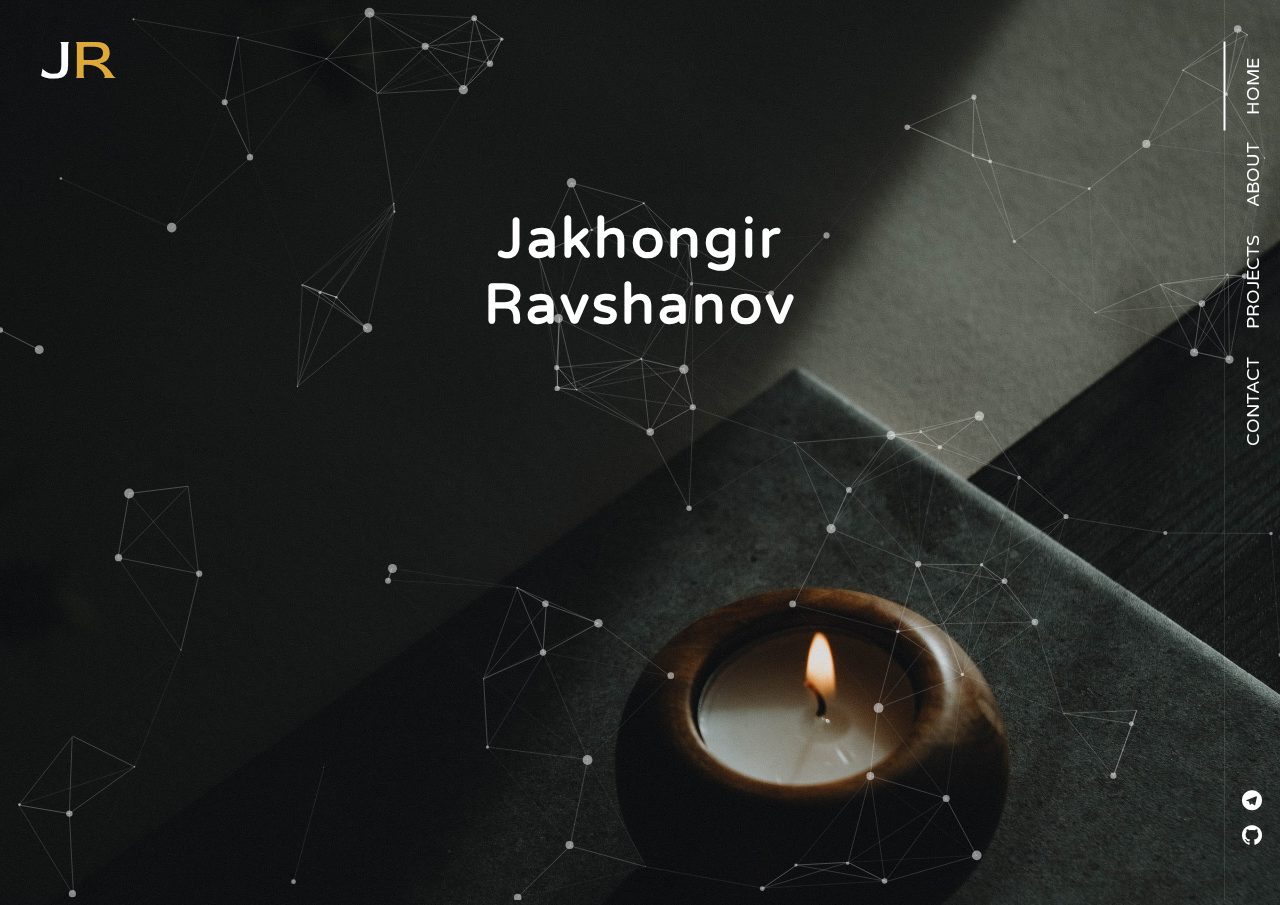
<file: index.html>
<!DOCTYPE html>
<html lang="en">
  <head>
    <meta charset="UTF-8" />
    <meta name="viewport" content="width=device-width, initial-scale=1.0" />
    <meta name="google-site-verification" content="Old8ltJiV-DUbzw6OVHI9JBodXQR4EC7wWWWBUVczAU" />
    <title>Jakhongir - About myself</title>
    <link
      rel="apple-touch-icon"
      sizes="180x180"
      href="favicon_icon/apple-touch-icon.png"
    />
    <link
      rel="icon"
      type="image/png"
      sizes="32x32"
      href="favicon_icon/favicon-32x32.png"
    />
    <link
      rel="icon"
      type="image/png"
      sizes="16x16"
      href="favicon_icon/favicon-16x16.png"
    />
    <link rel="manifest" href="favicon_icon/site.webmanifest" />
    <link rel="stylesheet" href="icomoon/style.css" />
    <link rel="stylesheet" href="css/style.css" />
  </head>
  <body>
    <div class="navbar-layout"></div>
    <!-- particles.js container -->
    <div id="particles-js"></div>

    <section>
      <div id="logo">
        <a href="index.html"> J<span>R</span> </a>
      </div>

      <div id="hidden-navbar">
        <div class="mobile_navbar_toggle">
          <svg viewBox="0 0 800 600" class="">
            <path
              d="M300,220 C300,220 520,220 540,220 C740,220 640,540 520,420 C440,340 300,200 300,200"
              class="top_bar svg_path"
            />

            <path d="M300,320 L540,320" class="middle_bar svg_path" />

            <path
              d="M300,210 C300,210 520,210 540,210 C740,210 640,530 520,410 C440,330 300,190 300,190"
              class="bottom_bar svg_path"
              transform="translate(480, 320) scale(1, -1) translate(-480, -318)"
            />
          </svg>
        </div>
      </div>

      <nav>
        <div id="logo" class="for-logo" style="display: none">
          <a href="index.html"> J<span>R</span> </a>
        </div>

        <ul class="navbar">
          <li>
            <a class="navbar-child navbar-active-class" href="index.html"
              >Home</a
            >
          </li>
          <li><a class="navbar-child" href="about.html">About</a></li>
          <li class="projects-link">
            <a class="navbar-child" href="projects.html">Projects</a>
          </li>
          <li class="contact-link">
            <a class="navbar-child" href="contact.html">Contact</a>
          </li>
        </ul>

        <div class="links">
          <div class="_telegram">
            <a href="http://t.me/JustCodeIt" target="_blank">
              <span class="icon-telegram"> </span>
            </a>
          </div>
          <div class="_github">
            <a href="http://github.com/Jakhongiirr" target="_blank">
              <span class="icon-github"></span>
            </a>
          </div>
        </div>
      </nav>

      <h2 id="name">Jakhongir</h2>
      <h2 id="name" class="name2"><span>Ravshanov</span></h2>

      <div id="typing"></div>
    </section>

    <!-- scripts -->
    <script src="scripts/particles.js"></script>
    <script src="scripts/particles-json.js"></script>
    <script src="scripts/typed.js-master/lib/typed.min.js"></script>
    <script src="scripts/index.js"></script>
  </body>
</html>
</file>
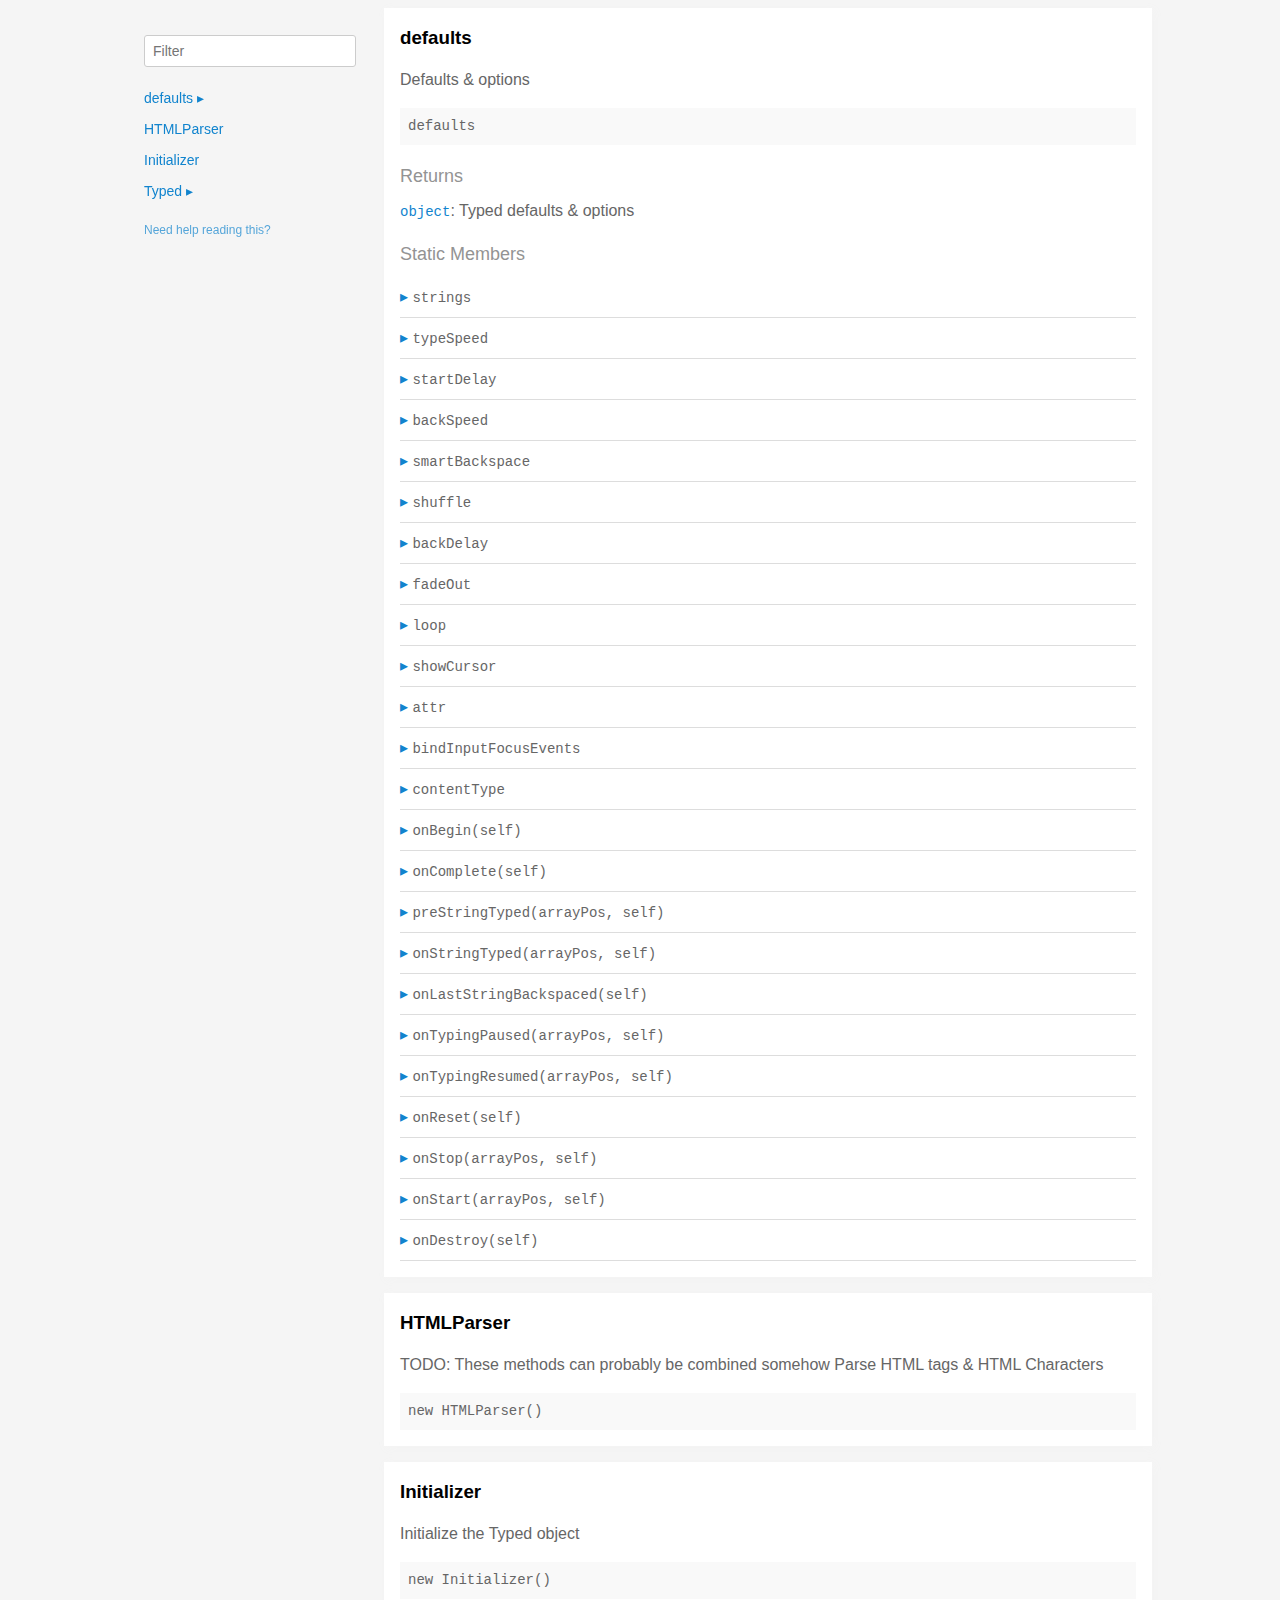
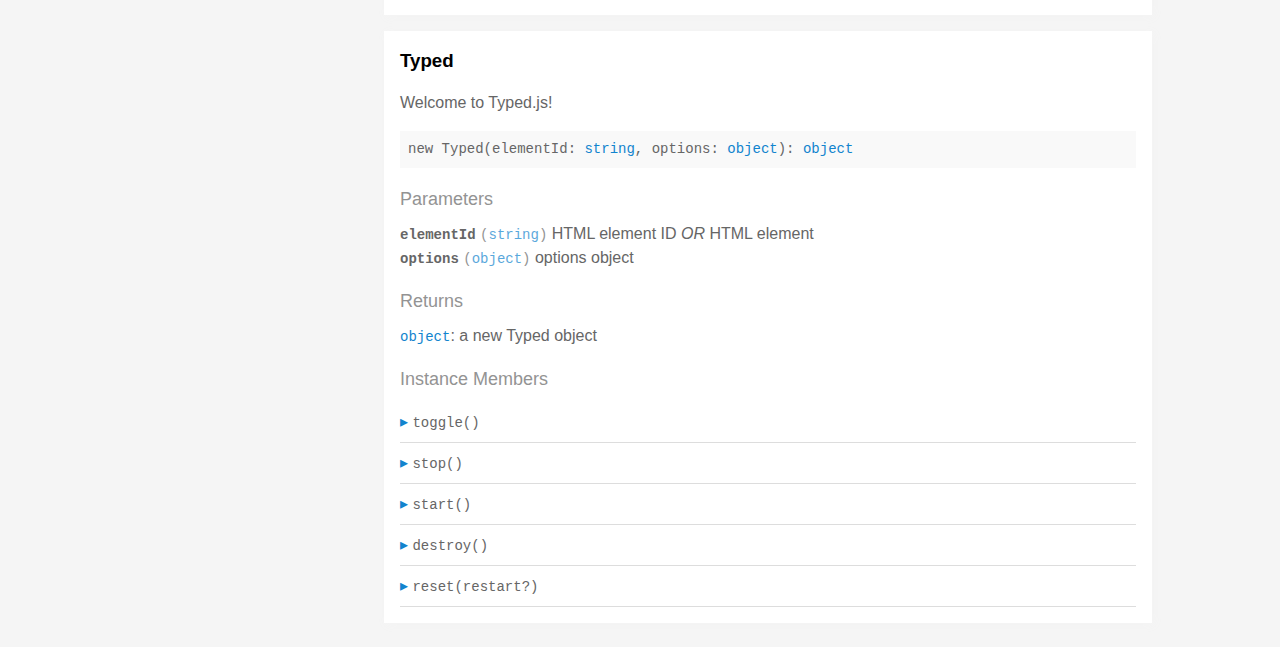
<file: scripts/typed.js-master/docs/index.html>
<!doctype html>
<html>
<head>
  <meta charset='utf-8' />
  <title>  | Documentation</title>
  <meta name='viewport' content='width=device-width,initial-scale=1'>
  <link href='assets/bass.css' type='text/css' rel='stylesheet' />
  <link href='assets/style.css' type='text/css' rel='stylesheet' />
  <link href='assets/github.css' type='text/css' rel='stylesheet' />
</head>
<body class='documentation'>
  <div class='max-width-4 mx-auto'>
    <div class='clearfix md-mxn2'>
      <div class='fixed xs-hide fix-3 overflow-auto max-height-100'>
        <div class='py1 px2'>
          <h3 class='mb0 no-anchor'></h3>
          <div class='mb1'><code></code></div>
          <input
            placeholder='Filter'
            id='filter-input'
            class='col12 block input'
            type='text' />
          <div id='toc'>
            <ul class='list-reset h5 py1-ul'>
              
                
                <li><a
                  href='#defaults'
                  class=" toggle-sibling">
                  defaults
                  <span class='icon'>▸</span>
                </a>
                
                <div class='toggle-target display-none'>
                  
                  <ul class='list-reset py1-ul pl1'>
                    <li class='h5'><span>Static members</span></li>
                    
                      <li><a
                        href='#defaults.strings'
                        class='regular pre-open'>
                        .strings
                      </a></li>
                    
                      <li><a
                        href='#defaults.typeSpeed'
                        class='regular pre-open'>
                        .typeSpeed
                      </a></li>
                    
                      <li><a
                        href='#defaults.startDelay'
                        class='regular pre-open'>
                        .startDelay
                      </a></li>
                    
                      <li><a
                        href='#defaults.backSpeed'
                        class='regular pre-open'>
                        .backSpeed
                      </a></li>
                    
                      <li><a
                        href='#defaults.smartBackspace'
                        class='regular pre-open'>
                        .smartBackspace
                      </a></li>
                    
                      <li><a
                        href='#defaults.shuffle'
                        class='regular pre-open'>
                        .shuffle
                      </a></li>
                    
                      <li><a
                        href='#defaults.backDelay'
                        class='regular pre-open'>
                        .backDelay
                      </a></li>
                    
                      <li><a
                        href='#defaults.fadeOut'
                        class='regular pre-open'>
                        .fadeOut
                      </a></li>
                    
                      <li><a
                        href='#defaults.loop'
                        class='regular pre-open'>
                        .loop
                      </a></li>
                    
                      <li><a
                        href='#defaults.showCursor'
                        class='regular pre-open'>
                        .showCursor
                      </a></li>
                    
                      <li><a
                        href='#defaults.attr'
                        class='regular pre-open'>
                        .attr
                      </a></li>
                    
                      <li><a
                        href='#defaults.bindInputFocusEvents'
                        class='regular pre-open'>
                        .bindInputFocusEvents
                      </a></li>
                    
                      <li><a
                        href='#defaults.contentType'
                        class='regular pre-open'>
                        .contentType
                      </a></li>

                      <li><a
                        href='#defaults.onBegin'
                        class='regular pre-open'>
                        .onBegin
                      </a></li>

                      <li><a
                        href='#defaults.onComplete'
                        class='regular pre-open'>
                        .onComplete
                      </a></li>
                    
                      <li><a
                        href='#defaults.preStringTyped'
                        class='regular pre-open'>
                        .preStringTyped
                      </a></li>
                    
                      <li><a
                        href='#defaults.onStringTyped'
                        class='regular pre-open'>
                        .onStringTyped
                      </a></li>
                    
                      <li><a
                        href='#defaults.onLastStringBackspaced'
                        class='regular pre-open'>
                        .onLastStringBackspaced
                      </a></li>
                    
                      <li><a
                        href='#defaults.onTypingPaused'
                        class='regular pre-open'>
                        .onTypingPaused
                      </a></li>
                    
                      <li><a
                        href='#defaults.onTypingResumed'
                        class='regular pre-open'>
                        .onTypingResumed
                      </a></li>
                    
                      <li><a
                        href='#defaults.onReset'
                        class='regular pre-open'>
                        .onReset
                      </a></li>
                    
                      <li><a
                        href='#defaults.onStop'
                        class='regular pre-open'>
                        .onStop
                      </a></li>
                    
                      <li><a
                        href='#defaults.onStart'
                        class='regular pre-open'>
                        .onStart
                      </a></li>
                    
                      <li><a
                        href='#defaults.onDestroy'
                        class='regular pre-open'>
                        .onDestroy
                      </a></li>
                    
                    </ul>
                  
                  
                  
                </div>
                
                </li>
              
                
                <li><a
                  href='#htmlparser'
                  class="">
                  HTMLParser
                  
                </a>
                
                </li>
              
                
                <li><a
                  href='#initializer'
                  class="">
                  Initializer
                  
                </a>
                
                </li>
              
                
                <li><a
                  href='#typed'
                  class=" toggle-sibling">
                  Typed
                  <span class='icon'>▸</span>
                </a>
                
                <div class='toggle-target display-none'>
                  
                  
                    <ul class='list-reset py1-ul pl1'>
                      <li class='h5'><span>Instance members</span></li>
                      
                      <li><a
                        href='#Typed#toggle'
                        class='regular pre-open'>
                        #toggle
                      </a></li>
                      
                      <li><a
                        href='#Typed#stop'
                        class='regular pre-open'>
                        #stop
                      </a></li>
                      
                      <li><a
                        href='#Typed#start'
                        class='regular pre-open'>
                        #start
                      </a></li>
                      
                      <li><a
                        href='#Typed#destroy'
                        class='regular pre-open'>
                        #destroy
                      </a></li>
                      
                      <li><a
                        href='#Typed#reset'
                        class='regular pre-open'>
                        #reset
                      </a></li>
                      
                    </ul>
                  
                  
                </div>
                
                </li>
              
            </ul>
          </div>
          <div class='mt1 h6 quiet'>
            <a href='http://documentation.js.org/reading-documentation.html'>Need help reading this?</a>
          </div>
        </div>
      </div>
      <div class='fix-margin-3'>
        
          
            <section class='p2 mb2 clearfix bg-white minishadow'>

  
  <div class='clearfix'>
    
    <h3 class='fl m0' id='defaults'>
      defaults
    </h3>
    
    
  </div>
  

  <p>Defaults &#x26; options</p>


  <div class='pre p1 fill-light mt0'>defaults</div>
  
  

  
  
  
  
  

  

  

  
    
      <div class='py1 quiet mt1 prose-big'>Returns</div>
      <code><a href="https://developer.mozilla.org/en-US/docs/Web/JavaScript/Reference/Global_Objects/Object">object</a></code>:
        Typed defaults &#x26; options

      
    
  

  

  

  
    <div class='py1 quiet mt1 prose-big'>Static Members</div>
    <div class="clearfix">
  
    <div class='border-bottom' id='defaults.strings'>
      <div class="clearfix small pointer toggle-sibling">
        <div class="py1 contain">
            <a class='icon pin-right py1 dark-link caret-right'>▸</a>
            <span class='code strong strong truncate'>strings</span>
        </div>
      </div>
      <div class="clearfix display-none toggle-target">
        <section class='p2 mb2 clearfix bg-white minishadow'>

  

  

  <div class='pre p1 fill-light mt0'>strings</div>
  
  

  
  
  
  
  

  

  
    <div class='py1 quiet mt1 prose-big'>Properties</div>
    <div>
      
        <div class='space-bottom0'>
          <span class='code bold'>strings</span> <code class='quiet'>(<a href="https://developer.mozilla.org/en-US/docs/Web/JavaScript/Reference/Global_Objects/Array">array</a>)</code>
          : strings to be typed

          
        </div>
      
        <div class='space-bottom0'>
          <span class='code bold'>stringsElement</span> <code class='quiet'>(<a href="https://developer.mozilla.org/en-US/docs/Web/JavaScript/Reference/Global_Objects/String">string</a>)</code>
          : ID of element containing string children

          
        </div>
      
    </div>
  

  

  

  

  

  

  
</section>

      </div>
    </div>
  
    <div class='border-bottom' id='defaults.typeSpeed'>
      <div class="clearfix small pointer toggle-sibling">
        <div class="py1 contain">
            <a class='icon pin-right py1 dark-link caret-right'>▸</a>
            <span class='code strong strong truncate'>typeSpeed</span>
        </div>
      </div>
      <div class="clearfix display-none toggle-target">
        <section class='p2 mb2 clearfix bg-white minishadow'>

  

  

  <div class='pre p1 fill-light mt0'>typeSpeed</div>
  
  

  
  
  
  
  

  

  
    <div class='py1 quiet mt1 prose-big'>Properties</div>
    <div>
      
        <div class='space-bottom0'>
          <span class='code bold'>typeSpeed</span> <code class='quiet'>(<a href="https://developer.mozilla.org/en-US/docs/Web/JavaScript/Reference/Global_Objects/Number">number</a>)</code>
          : type speed in milliseconds

          
        </div>
      
    </div>
  

  

  

  

  

  

  
</section>

      </div>
    </div>
  
    <div class='border-bottom' id='defaults.startDelay'>
      <div class="clearfix small pointer toggle-sibling">
        <div class="py1 contain">
            <a class='icon pin-right py1 dark-link caret-right'>▸</a>
            <span class='code strong strong truncate'>startDelay</span>
        </div>
      </div>
      <div class="clearfix display-none toggle-target">
        <section class='p2 mb2 clearfix bg-white minishadow'>

  

  

  <div class='pre p1 fill-light mt0'>startDelay</div>
  
  

  
  
  
  
  

  

  
    <div class='py1 quiet mt1 prose-big'>Properties</div>
    <div>
      
        <div class='space-bottom0'>
          <span class='code bold'>startDelay</span> <code class='quiet'>(<a href="https://developer.mozilla.org/en-US/docs/Web/JavaScript/Reference/Global_Objects/Number">number</a>)</code>
          : time before typing starts in milliseconds

          
        </div>
      
    </div>
  

  

  

  

  

  

  
</section>

      </div>
    </div>
  
    <div class='border-bottom' id='defaults.backSpeed'>
      <div class="clearfix small pointer toggle-sibling">
        <div class="py1 contain">
            <a class='icon pin-right py1 dark-link caret-right'>▸</a>
            <span class='code strong strong truncate'>backSpeed</span>
        </div>
      </div>
      <div class="clearfix display-none toggle-target">
        <section class='p2 mb2 clearfix bg-white minishadow'>

  

  

  <div class='pre p1 fill-light mt0'>backSpeed</div>
  
  

  
  
  
  
  

  

  
    <div class='py1 quiet mt1 prose-big'>Properties</div>
    <div>
      
        <div class='space-bottom0'>
          <span class='code bold'>backSpeed</span> <code class='quiet'>(<a href="https://developer.mozilla.org/en-US/docs/Web/JavaScript/Reference/Global_Objects/Number">number</a>)</code>
          : backspacing speed in milliseconds

          
        </div>
      
    </div>
  

  

  

  

  

  

  
</section>

      </div>
    </div>
  
    <div class='border-bottom' id='defaults.smartBackspace'>
      <div class="clearfix small pointer toggle-sibling">
        <div class="py1 contain">
            <a class='icon pin-right py1 dark-link caret-right'>▸</a>
            <span class='code strong strong truncate'>smartBackspace</span>
        </div>
      </div>
      <div class="clearfix display-none toggle-target">
        <section class='p2 mb2 clearfix bg-white minishadow'>

  

  

  <div class='pre p1 fill-light mt0'>smartBackspace</div>
  
  

  
  
  
  
  

  

  
    <div class='py1 quiet mt1 prose-big'>Properties</div>
    <div>
      
        <div class='space-bottom0'>
          <span class='code bold'>smartBackspace</span> <code class='quiet'>(<a href="https://developer.mozilla.org/en-US/docs/Web/JavaScript/Reference/Global_Objects/Boolean">boolean</a>)</code>
          : only backspace what doesn't match the previous string

          
        </div>
      
    </div>
  

  

  

  

  

  

  
</section>

      </div>
    </div>
  
    <div class='border-bottom' id='defaults.shuffle'>
      <div class="clearfix small pointer toggle-sibling">
        <div class="py1 contain">
            <a class='icon pin-right py1 dark-link caret-right'>▸</a>
            <span class='code strong strong truncate'>shuffle</span>
        </div>
      </div>
      <div class="clearfix display-none toggle-target">
        <section class='p2 mb2 clearfix bg-white minishadow'>

  

  

  <div class='pre p1 fill-light mt0'>shuffle</div>
  
  

  
  
  
  
  

  

  
    <div class='py1 quiet mt1 prose-big'>Properties</div>
    <div>
      
        <div class='space-bottom0'>
          <span class='code bold'>shuffle</span> <code class='quiet'>(<a href="https://developer.mozilla.org/en-US/docs/Web/JavaScript/Reference/Global_Objects/Boolean">boolean</a>)</code>
          : shuffle the strings

          
        </div>
      
    </div>
  

  

  

  

  

  

  
</section>

      </div>
    </div>
  
    <div class='border-bottom' id='defaults.backDelay'>
      <div class="clearfix small pointer toggle-sibling">
        <div class="py1 contain">
            <a class='icon pin-right py1 dark-link caret-right'>▸</a>
            <span class='code strong strong truncate'>backDelay</span>
        </div>
      </div>
      <div class="clearfix display-none toggle-target">
        <section class='p2 mb2 clearfix bg-white minishadow'>

  

  

  <div class='pre p1 fill-light mt0'>backDelay</div>
  
  

  
  
  
  
  

  

  
    <div class='py1 quiet mt1 prose-big'>Properties</div>
    <div>
      
        <div class='space-bottom0'>
          <span class='code bold'>backDelay</span> <code class='quiet'>(<a href="https://developer.mozilla.org/en-US/docs/Web/JavaScript/Reference/Global_Objects/Number">number</a>)</code>
          : time before backspacing in milliseconds

          
        </div>
      
    </div>
  

  

  

  

  

  

  
</section>

      </div>
    </div>
  
    <div class='border-bottom' id='defaults.fadeOut'>
      <div class="clearfix small pointer toggle-sibling">
        <div class="py1 contain">
            <a class='icon pin-right py1 dark-link caret-right'>▸</a>
            <span class='code strong strong truncate'>fadeOut</span>
        </div>
      </div>
      <div class="clearfix display-none toggle-target">
        <section class='p2 mb2 clearfix bg-white minishadow'>

  

  

  <div class='pre p1 fill-light mt0'>fadeOut</div>
  
  

  
  
  
  
  

  

  
    <div class='py1 quiet mt1 prose-big'>Properties</div>
    <div>
      
        <div class='space-bottom0'>
          <span class='code bold'>fadeOut</span> <code class='quiet'>(<a href="https://developer.mozilla.org/en-US/docs/Web/JavaScript/Reference/Global_Objects/Boolean">boolean</a>)</code>
          : Fade out instead of backspace

          
        </div>
      
        <div class='space-bottom0'>
          <span class='code bold'>fadeOutClass</span> <code class='quiet'>(<a href="https://developer.mozilla.org/en-US/docs/Web/JavaScript/Reference/Global_Objects/String">string</a>)</code>
          : css class for fade animation

          
        </div>
      
        <div class='space-bottom0'>
          <span class='code bold'>fadeOutDelay</span> <code class='quiet'>(<a href="https://developer.mozilla.org/en-US/docs/Web/JavaScript/Reference/Global_Objects/Boolean">boolean</a>)</code>
          : Fade out delay in milliseconds

          
        </div>
      
    </div>
  

  

  

  

  

  

  
</section>

      </div>
    </div>
  
    <div class='border-bottom' id='defaults.loop'>
      <div class="clearfix small pointer toggle-sibling">
        <div class="py1 contain">
            <a class='icon pin-right py1 dark-link caret-right'>▸</a>
            <span class='code strong strong truncate'>loop</span>
        </div>
      </div>
      <div class="clearfix display-none toggle-target">
        <section class='p2 mb2 clearfix bg-white minishadow'>

  

  

  <div class='pre p1 fill-light mt0'>loop</div>
  
  

  
  
  
  
  

  

  
    <div class='py1 quiet mt1 prose-big'>Properties</div>
    <div>
      
        <div class='space-bottom0'>
          <span class='code bold'>loop</span> <code class='quiet'>(<a href="https://developer.mozilla.org/en-US/docs/Web/JavaScript/Reference/Global_Objects/Boolean">boolean</a>)</code>
          : loop strings

          
        </div>
      
        <div class='space-bottom0'>
          <span class='code bold'>loopCount</span> <code class='quiet'>(<a href="https://developer.mozilla.org/en-US/docs/Web/JavaScript/Reference/Global_Objects/Number">number</a>)</code>
          : amount of loops

          
        </div>
      
    </div>
  

  

  

  

  

  

  
</section>

      </div>
    </div>
  
    <div class='border-bottom' id='defaults.showCursor'>
      <div class="clearfix small pointer toggle-sibling">
        <div class="py1 contain">
            <a class='icon pin-right py1 dark-link caret-right'>▸</a>
            <span class='code strong strong truncate'>showCursor</span>
        </div>
      </div>
      <div class="clearfix display-none toggle-target">
        <section class='p2 mb2 clearfix bg-white minishadow'>

  

  

  <div class='pre p1 fill-light mt0'>showCursor</div>
  
  

  
  
  
  
  

  

  
    <div class='py1 quiet mt1 prose-big'>Properties</div>
    <div>
      
        <div class='space-bottom0'>
          <span class='code bold'>showCursor</span> <code class='quiet'>(<a href="https://developer.mozilla.org/en-US/docs/Web/JavaScript/Reference/Global_Objects/Boolean">boolean</a>)</code>
          : show cursor

          
        </div>
      
        <div class='space-bottom0'>
          <span class='code bold'>cursorChar</span> <code class='quiet'>(<a href="https://developer.mozilla.org/en-US/docs/Web/JavaScript/Reference/Global_Objects/String">string</a>)</code>
          : character for cursor

          
        </div>
      
        <div class='space-bottom0'>
          <span class='code bold'>autoInsertCss</span> <code class='quiet'>(<a href="https://developer.mozilla.org/en-US/docs/Web/JavaScript/Reference/Global_Objects/Boolean">boolean</a>)</code>
          : insert CSS for cursor and fadeOut into HTML 
<head>

          
        </div>
      
    </div>
  

  

  

  

  

  

  
</section>

      </div>
    </div>
  
    <div class='border-bottom' id='defaults.attr'>
      <div class="clearfix small pointer toggle-sibling">
        <div class="py1 contain">
            <a class='icon pin-right py1 dark-link caret-right'>▸</a>
            <span class='code strong strong truncate'>attr</span>
        </div>
      </div>
      <div class="clearfix display-none toggle-target">
        <section class='p2 mb2 clearfix bg-white minishadow'>

  

  

  <div class='pre p1 fill-light mt0'>attr</div>
  
  

  
  
  
  
  

  

  
    <div class='py1 quiet mt1 prose-big'>Properties</div>
    <div>
      
        <div class='space-bottom0'>
          <span class='code bold'>attr</span> <code class='quiet'>(<a href="https://developer.mozilla.org/en-US/docs/Web/JavaScript/Reference/Global_Objects/String">string</a>)</code>
          : attribute for typing
Ex: input placeholder, value, or just HTML text

          
        </div>
      
    </div>
  

  

  

  

  

  

  
</section>

      </div>
    </div>
  
    <div class='border-bottom' id='defaults.bindInputFocusEvents'>
      <div class="clearfix small pointer toggle-sibling">
        <div class="py1 contain">
            <a class='icon pin-right py1 dark-link caret-right'>▸</a>
            <span class='code strong strong truncate'>bindInputFocusEvents</span>
        </div>
      </div>
      <div class="clearfix display-none toggle-target">
        <section class='p2 mb2 clearfix bg-white minishadow'>

  

  

  <div class='pre p1 fill-light mt0'>bindInputFocusEvents</div>
  
  

  
  
  
  
  

  

  
    <div class='py1 quiet mt1 prose-big'>Properties</div>
    <div>
      
        <div class='space-bottom0'>
          <span class='code bold'>bindInputFocusEvents</span> <code class='quiet'>(<a href="https://developer.mozilla.org/en-US/docs/Web/JavaScript/Reference/Global_Objects/Boolean">boolean</a>)</code>
          : bind to focus and blur if el is text input

          
        </div>
      
    </div>
  

  

  

  

  

  

  
</section>

      </div>
    </div>
  
    <div class='border-bottom' id='defaults.contentType'>
      <div class="clearfix small pointer toggle-sibling">
        <div class="py1 contain">
            <a class='icon pin-right py1 dark-link caret-right'>▸</a>
            <span class='code strong strong truncate'>contentType</span>
        </div>
      </div>
      <div class="clearfix display-none toggle-target">
        <section class='p2 mb2 clearfix bg-white minishadow'>

  

  

  <div class='pre p1 fill-light mt0'>contentType</div>
  
  

  
  
  
  
  

  

  
    <div class='py1 quiet mt1 prose-big'>Properties</div>
    <div>
      
        <div class='space-bottom0'>
          <span class='code bold'>contentType</span> <code class='quiet'>(<a href="https://developer.mozilla.org/en-US/docs/Web/JavaScript/Reference/Global_Objects/String">string</a>)</code>
          : 'html' or 'null' for plaintext

          
        </div>
      
    </div>
  

  

  

  

  

  

  
</section>

      </div>
    </div>
  
    <div class='border-bottom' id='defaults.onBegin'>
      <div class="clearfix small pointer toggle-sibling">
        <div class="py1 contain">
            <a class='icon pin-right py1 dark-link caret-right'>▸</a>
            <span class='code strong strong truncate'>onBegin(self)</span>
        </div>
      </div>
      <div class="clearfix display-none toggle-target">
        <section class='p2 mb2 clearfix bg-white minishadow'>

  

  <p>Before it begins typing</p>

  <div class='pre p1 fill-light mt0'>onBegin(self: <a href="#typed">Typed</a>)</div>
  
    <div class='py1 quiet mt1 prose-big'>Parameters</div>
    <div class='prose'>
      
        <div class='space-bottom0'>
          <div>
            <span class='code bold'>self</span> <code class='quiet'>(<a href="#typed">Typed</a>)</code>
	    
          </div>
          
        </div>
      
    </div>
  
</section>

      </div>
    </div>

    <div class='border-bottom' id='defaults.onComplete'>
      <div class="clearfix small pointer toggle-sibling">
        <div class="py1 contain">
            <a class='icon pin-right py1 dark-link caret-right'>▸</a>
            <span class='code strong strong truncate'>onComplete(self)</span>
        </div>
      </div>
      <div class="clearfix display-none toggle-target">
        <section class='p2 mb2 clearfix bg-white minishadow'>

  

  <p>All typing is complete</p>


  <div class='pre p1 fill-light mt0'>onComplete(self: <a href="#typed">Typed</a>)</div>
  
  

  
  
  
  
  

  
    <div class='py1 quiet mt1 prose-big'>Parameters</div>
    <div class='prose'>
      
        <div class='space-bottom0'>
          <div>
            <span class='code bold'>self</span> <code class='quiet'>(<a href="#typed">Typed</a>)</code>
	    
          </div>
          
        </div>
      
    </div>
  

  

  

  

  

  

  

  
</section>

      </div>
    </div>
  
    <div class='border-bottom' id='defaults.preStringTyped'>
      <div class="clearfix small pointer toggle-sibling">
        <div class="py1 contain">
            <a class='icon pin-right py1 dark-link caret-right'>▸</a>
            <span class='code strong strong truncate'>preStringTyped(arrayPos, self)</span>
        </div>
      </div>
      <div class="clearfix display-none toggle-target">
        <section class='p2 mb2 clearfix bg-white minishadow'>

  

  <p>Before each string is typed</p>


  <div class='pre p1 fill-light mt0'>preStringTyped(arrayPos: <a href="https://developer.mozilla.org/en-US/docs/Web/JavaScript/Reference/Global_Objects/Number">number</a>, self: <a href="#typed">Typed</a>)</div>
  
  

  
  
  
  
  

  
    <div class='py1 quiet mt1 prose-big'>Parameters</div>
    <div class='prose'>
      
        <div class='space-bottom0'>
          <div>
            <span class='code bold'>arrayPos</span> <code class='quiet'>(<a href="https://developer.mozilla.org/en-US/docs/Web/JavaScript/Reference/Global_Objects/Number">number</a>)</code>
	    
          </div>
          
        </div>
      
        <div class='space-bottom0'>
          <div>
            <span class='code bold'>self</span> <code class='quiet'>(<a href="#typed">Typed</a>)</code>
	    
          </div>
          
        </div>
      
    </div>
  

  

  

  

  

  

  

  
</section>

      </div>
    </div>
  
    <div class='border-bottom' id='defaults.onStringTyped'>
      <div class="clearfix small pointer toggle-sibling">
        <div class="py1 contain">
            <a class='icon pin-right py1 dark-link caret-right'>▸</a>
            <span class='code strong strong truncate'>onStringTyped(arrayPos, self)</span>
        </div>
      </div>
      <div class="clearfix display-none toggle-target">
        <section class='p2 mb2 clearfix bg-white minishadow'>

  

  <p>After each string is typed</p>


  <div class='pre p1 fill-light mt0'>onStringTyped(arrayPos: <a href="https://developer.mozilla.org/en-US/docs/Web/JavaScript/Reference/Global_Objects/Number">number</a>, self: <a href="#typed">Typed</a>)</div>
  
  

  
  
  
  
  

  
    <div class='py1 quiet mt1 prose-big'>Parameters</div>
    <div class='prose'>
      
        <div class='space-bottom0'>
          <div>
            <span class='code bold'>arrayPos</span> <code class='quiet'>(<a href="https://developer.mozilla.org/en-US/docs/Web/JavaScript/Reference/Global_Objects/Number">number</a>)</code>
	    
          </div>
          
        </div>
      
        <div class='space-bottom0'>
          <div>
            <span class='code bold'>self</span> <code class='quiet'>(<a href="#typed">Typed</a>)</code>
	    
          </div>
          
        </div>
      
    </div>
  

  

  

  

  

  

  

  
</section>

      </div>
    </div>
  
    <div class='border-bottom' id='defaults.onLastStringBackspaced'>
      <div class="clearfix small pointer toggle-sibling">
        <div class="py1 contain">
            <a class='icon pin-right py1 dark-link caret-right'>▸</a>
            <span class='code strong strong truncate'>onLastStringBackspaced(self)</span>
        </div>
      </div>
      <div class="clearfix display-none toggle-target">
        <section class='p2 mb2 clearfix bg-white minishadow'>

  

  <p>During looping, after last string is typed</p>


  <div class='pre p1 fill-light mt0'>onLastStringBackspaced(self: <a href="#typed">Typed</a>)</div>
  
  

  
  
  
  
  

  
    <div class='py1 quiet mt1 prose-big'>Parameters</div>
    <div class='prose'>
      
        <div class='space-bottom0'>
          <div>
            <span class='code bold'>self</span> <code class='quiet'>(<a href="#typed">Typed</a>)</code>
	    
          </div>
          
        </div>
      
    </div>
  

  

  

  

  

  

  

  
</section>

      </div>
    </div>
  
    <div class='border-bottom' id='defaults.onTypingPaused'>
      <div class="clearfix small pointer toggle-sibling">
        <div class="py1 contain">
            <a class='icon pin-right py1 dark-link caret-right'>▸</a>
            <span class='code strong strong truncate'>onTypingPaused(arrayPos, self)</span>
        </div>
      </div>
      <div class="clearfix display-none toggle-target">
        <section class='p2 mb2 clearfix bg-white minishadow'>

  

  <p>Typing has been stopped</p>


  <div class='pre p1 fill-light mt0'>onTypingPaused(arrayPos: <a href="https://developer.mozilla.org/en-US/docs/Web/JavaScript/Reference/Global_Objects/Number">number</a>, self: <a href="#typed">Typed</a>)</div>
  
  

  
  
  
  
  

  
    <div class='py1 quiet mt1 prose-big'>Parameters</div>
    <div class='prose'>
      
        <div class='space-bottom0'>
          <div>
            <span class='code bold'>arrayPos</span> <code class='quiet'>(<a href="https://developer.mozilla.org/en-US/docs/Web/JavaScript/Reference/Global_Objects/Number">number</a>)</code>
	    
          </div>
          
        </div>
      
        <div class='space-bottom0'>
          <div>
            <span class='code bold'>self</span> <code class='quiet'>(<a href="#typed">Typed</a>)</code>
	    
          </div>
          
        </div>
      
    </div>
  

  

  

  

  

  

  

  
</section>

      </div>
    </div>
  
    <div class='border-bottom' id='defaults.onTypingResumed'>
      <div class="clearfix small pointer toggle-sibling">
        <div class="py1 contain">
            <a class='icon pin-right py1 dark-link caret-right'>▸</a>
            <span class='code strong strong truncate'>onTypingResumed(arrayPos, self)</span>
        </div>
      </div>
      <div class="clearfix display-none toggle-target">
        <section class='p2 mb2 clearfix bg-white minishadow'>

  

  <p>Typing has been started after being stopped</p>


  <div class='pre p1 fill-light mt0'>onTypingResumed(arrayPos: <a href="https://developer.mozilla.org/en-US/docs/Web/JavaScript/Reference/Global_Objects/Number">number</a>, self: <a href="#typed">Typed</a>)</div>
  
  

  
  
  
  
  

  
    <div class='py1 quiet mt1 prose-big'>Parameters</div>
    <div class='prose'>
      
        <div class='space-bottom0'>
          <div>
            <span class='code bold'>arrayPos</span> <code class='quiet'>(<a href="https://developer.mozilla.org/en-US/docs/Web/JavaScript/Reference/Global_Objects/Number">number</a>)</code>
	    
          </div>
          
        </div>
      
        <div class='space-bottom0'>
          <div>
            <span class='code bold'>self</span> <code class='quiet'>(<a href="#typed">Typed</a>)</code>
	    
          </div>
          
        </div>
      
    </div>
  

  

  

  

  

  

  

  
</section>

      </div>
    </div>
  
    <div class='border-bottom' id='defaults.onReset'>
      <div class="clearfix small pointer toggle-sibling">
        <div class="py1 contain">
            <a class='icon pin-right py1 dark-link caret-right'>▸</a>
            <span class='code strong strong truncate'>onReset(self)</span>
        </div>
      </div>
      <div class="clearfix display-none toggle-target">
        <section class='p2 mb2 clearfix bg-white minishadow'>

  

  <p>After reset</p>


  <div class='pre p1 fill-light mt0'>onReset(self: <a href="#typed">Typed</a>)</div>
  
  

  
  
  
  
  

  
    <div class='py1 quiet mt1 prose-big'>Parameters</div>
    <div class='prose'>
      
        <div class='space-bottom0'>
          <div>
            <span class='code bold'>self</span> <code class='quiet'>(<a href="#typed">Typed</a>)</code>
	    
          </div>
          
        </div>
      
    </div>
  

  

  

  

  

  

  

  
</section>

      </div>
    </div>
  
    <div class='border-bottom' id='defaults.onStop'>
      <div class="clearfix small pointer toggle-sibling">
        <div class="py1 contain">
            <a class='icon pin-right py1 dark-link caret-right'>▸</a>
            <span class='code strong strong truncate'>onStop(arrayPos, self)</span>
        </div>
      </div>
      <div class="clearfix display-none toggle-target">
        <section class='p2 mb2 clearfix bg-white minishadow'>

  

  <p>After stop</p>


  <div class='pre p1 fill-light mt0'>onStop(arrayPos: <a href="https://developer.mozilla.org/en-US/docs/Web/JavaScript/Reference/Global_Objects/Number">number</a>, self: <a href="#typed">Typed</a>)</div>
  
  

  
  
  
  
  

  
    <div class='py1 quiet mt1 prose-big'>Parameters</div>
    <div class='prose'>
      
        <div class='space-bottom0'>
          <div>
            <span class='code bold'>arrayPos</span> <code class='quiet'>(<a href="https://developer.mozilla.org/en-US/docs/Web/JavaScript/Reference/Global_Objects/Number">number</a>)</code>
	    
          </div>
          
        </div>
      
        <div class='space-bottom0'>
          <div>
            <span class='code bold'>self</span> <code class='quiet'>(<a href="#typed">Typed</a>)</code>
	    
          </div>
          
        </div>
      
    </div>
  

  

  

  

  

  

  

  
</section>

      </div>
    </div>
  
    <div class='border-bottom' id='defaults.onStart'>
      <div class="clearfix small pointer toggle-sibling">
        <div class="py1 contain">
            <a class='icon pin-right py1 dark-link caret-right'>▸</a>
            <span class='code strong strong truncate'>onStart(arrayPos, self)</span>
        </div>
      </div>
      <div class="clearfix display-none toggle-target">
        <section class='p2 mb2 clearfix bg-white minishadow'>

  

  <p>After start</p>


  <div class='pre p1 fill-light mt0'>onStart(arrayPos: <a href="https://developer.mozilla.org/en-US/docs/Web/JavaScript/Reference/Global_Objects/Number">number</a>, self: <a href="#typed">Typed</a>)</div>
  
  

  
  
  
  
  

  
    <div class='py1 quiet mt1 prose-big'>Parameters</div>
    <div class='prose'>
      
        <div class='space-bottom0'>
          <div>
            <span class='code bold'>arrayPos</span> <code class='quiet'>(<a href="https://developer.mozilla.org/en-US/docs/Web/JavaScript/Reference/Global_Objects/Number">number</a>)</code>
	    
          </div>
          
        </div>
      
        <div class='space-bottom0'>
          <div>
            <span class='code bold'>self</span> <code class='quiet'>(<a href="#typed">Typed</a>)</code>
	    
          </div>
          
        </div>
      
    </div>
  

  

  

  

  

  

  

  
</section>

      </div>
    </div>
  
    <div class='border-bottom' id='defaults.onDestroy'>
      <div class="clearfix small pointer toggle-sibling">
        <div class="py1 contain">
            <a class='icon pin-right py1 dark-link caret-right'>▸</a>
            <span class='code strong strong truncate'>onDestroy(self)</span>
        </div>
      </div>
      <div class="clearfix display-none toggle-target">
        <section class='p2 mb2 clearfix bg-white minishadow'>

  

  <p>After destroy</p>


  <div class='pre p1 fill-light mt0'>onDestroy(self: <a href="#typed">Typed</a>)</div>
  
  

  
  
  
  
  

  
    <div class='py1 quiet mt1 prose-big'>Parameters</div>
    <div class='prose'>
      
        <div class='space-bottom0'>
          <div>
            <span class='code bold'>self</span> <code class='quiet'>(<a href="#typed">Typed</a>)</code>
	    
          </div>
          
        </div>
      
    </div>
  

  

  

  

  

  

  

  
</section>

      </div>
    </div>
  
</div>

  

  

  
</section>

          
        
          
            <section class='p2 mb2 clearfix bg-white minishadow'>

  
  <div class='clearfix'>
    
    <h3 class='fl m0' id='htmlparser'>
      HTMLParser
    </h3>
    
    
  </div>
  

  <p>TODO: These methods can probably be combined somehow
Parse HTML tags &#x26; HTML Characters</p>


  <div class='pre p1 fill-light mt0'>new HTMLParser()</div>
  
  

  
  
  
  
  

  

  

  

  

  

  

  

  
</section>

          
        
          
            <section class='p2 mb2 clearfix bg-white minishadow'>

  
  <div class='clearfix'>
    
    <h3 class='fl m0' id='initializer'>
      Initializer
    </h3>
    
    
  </div>
  

  <p>Initialize the Typed object</p>


  <div class='pre p1 fill-light mt0'>new Initializer()</div>
  
  

  
  
  
  
  

  

  

  

  

  

  

  

  
</section>

          
        
          
            <section class='p2 mb2 clearfix bg-white minishadow'>

  
  <div class='clearfix'>
    
    <h3 class='fl m0' id='typed'>
      Typed
    </h3>
    
    
  </div>
  

  <p>Welcome to Typed.js!</p>


  <div class='pre p1 fill-light mt0'>new Typed(elementId: <a href="https://developer.mozilla.org/en-US/docs/Web/JavaScript/Reference/Global_Objects/String">string</a>, options: <a href="https://developer.mozilla.org/en-US/docs/Web/JavaScript/Reference/Global_Objects/Object">object</a>): <a href="https://developer.mozilla.org/en-US/docs/Web/JavaScript/Reference/Global_Objects/Object">object</a></div>
  
  

  
  
  
  
  

  
    <div class='py1 quiet mt1 prose-big'>Parameters</div>
    <div class='prose'>
      
        <div class='space-bottom0'>
          <div>
            <span class='code bold'>elementId</span> <code class='quiet'>(<a href="https://developer.mozilla.org/en-US/docs/Web/JavaScript/Reference/Global_Objects/String">string</a>)</code>
	    HTML element ID 
<em>OR</em>
 HTML element

          </div>
          
        </div>
      
        <div class='space-bottom0'>
          <div>
            <span class='code bold'>options</span> <code class='quiet'>(<a href="https://developer.mozilla.org/en-US/docs/Web/JavaScript/Reference/Global_Objects/Object">object</a>)</code>
	    options object

          </div>
          
        </div>
      
    </div>
  

  

  
    
      <div class='py1 quiet mt1 prose-big'>Returns</div>
      <code><a href="https://developer.mozilla.org/en-US/docs/Web/JavaScript/Reference/Global_Objects/Object">object</a></code>:
        a new Typed object

      
    
  

  

  

  

  
    <div class='py1 quiet mt1 prose-big'>Instance Members</div>
    <div class="clearfix">
  
    <div class='border-bottom' id='Typed#toggle'>
      <div class="clearfix small pointer toggle-sibling">
        <div class="py1 contain">
            <a class='icon pin-right py1 dark-link caret-right'>▸</a>
            <span class='code strong strong truncate'>toggle()</span>
        </div>
      </div>
      <div class="clearfix display-none toggle-target">
        <section class='p2 mb2 clearfix bg-white minishadow'>

  

  <p>Toggle start() and stop() of the Typed instance</p>


  <div class='pre p1 fill-light mt0'>toggle()</div>
  
  

  
  
  
  
  

  

  

  

  

  

  

  

  
</section>

      </div>
    </div>
  
    <div class='border-bottom' id='Typed#stop'>
      <div class="clearfix small pointer toggle-sibling">
        <div class="py1 contain">
            <a class='icon pin-right py1 dark-link caret-right'>▸</a>
            <span class='code strong strong truncate'>stop()</span>
        </div>
      </div>
      <div class="clearfix display-none toggle-target">
        <section class='p2 mb2 clearfix bg-white minishadow'>

  

  <p>Stop typing / backspacing and enable cursor blinking</p>


  <div class='pre p1 fill-light mt0'>stop()</div>
  
  

  
  
  
  
  

  

  

  

  

  

  

  

  
</section>

      </div>
    </div>
  
    <div class='border-bottom' id='Typed#start'>
      <div class="clearfix small pointer toggle-sibling">
        <div class="py1 contain">
            <a class='icon pin-right py1 dark-link caret-right'>▸</a>
            <span class='code strong strong truncate'>start()</span>
        </div>
      </div>
      <div class="clearfix display-none toggle-target">
        <section class='p2 mb2 clearfix bg-white minishadow'>

  

  <p>Start typing / backspacing after being stopped</p>


  <div class='pre p1 fill-light mt0'>start()</div>
  
  

  
  
  
  
  

  

  

  

  

  

  

  

  
</section>

      </div>
    </div>
  
    <div class='border-bottom' id='Typed#destroy'>
      <div class="clearfix small pointer toggle-sibling">
        <div class="py1 contain">
            <a class='icon pin-right py1 dark-link caret-right'>▸</a>
            <span class='code strong strong truncate'>destroy()</span>
        </div>
      </div>
      <div class="clearfix display-none toggle-target">
        <section class='p2 mb2 clearfix bg-white minishadow'>

  

  <p>Destroy this instance of Typed</p>


  <div class='pre p1 fill-light mt0'>destroy()</div>
  
  

  
  
  
  
  

  

  

  

  

  

  

  

  
</section>

      </div>
    </div>
  
    <div class='border-bottom' id='Typed#reset'>
      <div class="clearfix small pointer toggle-sibling">
        <div class="py1 contain">
            <a class='icon pin-right py1 dark-link caret-right'>▸</a>
            <span class='code strong strong truncate'>reset(restart?)</span>
        </div>
      </div>
      <div class="clearfix display-none toggle-target">
        <section class='p2 mb2 clearfix bg-white minishadow'>

  

  <p>Reset Typed and optionally restarts</p>


  <div class='pre p1 fill-light mt0'>reset(restart: <a href="https://developer.mozilla.org/en-US/docs/Web/JavaScript/Reference/Global_Objects/Boolean">boolean</a>?= nser)</div>
  
  

  
  
  
  
  

  
    <div class='py1 quiet mt1 prose-big'>Parameters</div>
    <div class='prose'>
      
        <div class='space-bottom0'>
          <div>
            <span class='code bold'>restart</span> <code class='quiet'>(<a href="https://developer.mozilla.org/en-US/docs/Web/JavaScript/Reference/Global_Objects/Boolean">boolean</a>?= nser)</code>
	    
          </div>
          
        </div>
      
    </div>
  

  

  

  

  

  

  

  
</section>

      </div>
    </div>
  
</div>

  

  
</section>

          
        
      </div>
    </div>
  </div>
  <script src='assets/anchor.js'></script>
  <script src='assets/site.js'></script>
</body>
</html>
</file>
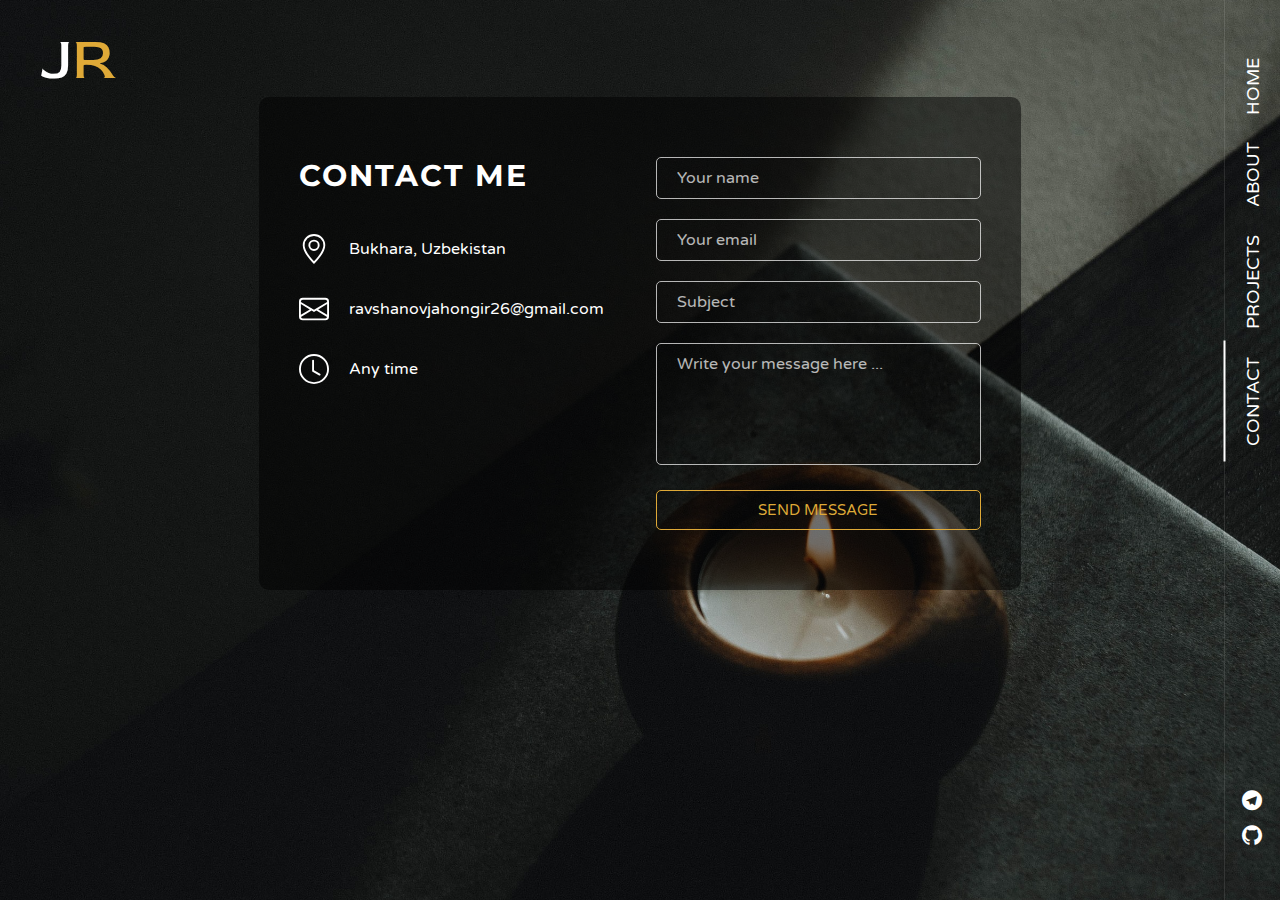
<file: contact.html>
<!DOCTYPE html>
<html lang="en">
  <head>
    <meta charset="UTF-8" />
    <meta name="viewport" content="width=device-width, initial-scale=1.0" />
    <title>Jakhongir - About myself</title>
    <link
      rel="apple-touch-icon"
      sizes="180x180"
      href="favicon_icon/apple-touch-icon.png"
    />
    <link
      rel="icon"
      type="image/png"
      sizes="32x32"
      href="favicon_icon/favicon-32x32.png"
    />
    <link
      rel="icon"
      type="image/png"
      sizes="16x16"
      href="favicon_icon/favicon-16x16.png"
    />
    <link rel="manifest" href="favicon_icon/site.webmanifest" />
    <link rel="stylesheet" href="icomoon/style.css" />
    <link rel="stylesheet" href="css/style.css" />
    <link rel="stylesheet" href="css/contact.css" />
  </head>
  <body>
    <div class="navbar-layout"></div>

    <section id="contact">
      <div id="logo">
        <a href="index.html"> J<span>R</span> </a>
      </div>

      <div id="hidden-navbar">
        <div class="mobile_navbar_toggle">
          <svg viewBox="0 0 800 600" class="">
            <path
              d="M300,220 C300,220 520,220 540,220 C740,220 640,540 520,420 C440,340 300,200 300,200"
              class="top_bar svg_path"
            />

            <path d="M300,320 L540,320" class="middle_bar svg_path" />

            <path
              d="M300,210 C300,210 520,210 540,210 C740,210 640,530 520,410 C440,330 300,190 300,190"
              class="bottom_bar svg_path"
              transform="translate(480, 320) scale(1, -1) translate(-480, -318)"
            />
          </svg>
        </div>
      </div>

      <nav>
        <div id="logo" class="for-logo" style="display: none">
          <a href="index.html"> J<span>R</span> </a>
        </div>

        <ul class="navbar">
          <li>
            <a class="navbar-child" href="index.html">Home</a>
          </li>
          <li><a class="navbar-child" href="about.html">About</a></li>
          <li class="projects-link">
            <a class="navbar-child" href="projects.html">Projects</a>
          </li>
          <li class="contact-link">
            <a class="navbar-child navbar-active-class" href="contact.html"
              >Contact</a
            >
          </li>
        </ul>

        <div class="links">
          <div class="_telegram">
            <a href="http://t.me/JustCodeIt" target="_blank">
              <span class="icon-telegram"> </span>
            </a>
          </div>
          <div class="_github">
            <a href="http://github.com/Jakhongiirr" target="_blank">
              <span class="icon-github"></span>
            </a>
          </div>
        </div>
      </nav>

      <div id="contact-con">
        <div id="contact-form">
          <div class="c-left-con">
            <div class="c-left-con-title">CONTACT ME</div>
            <div class="c-left-row c-address">
              <div class="__icon">
                <svg
                  xmlns="http://www.w3.org/2000/svg"
                  fill="currentColor"
                  class="bi bi-geo-alt"
                  viewBox="0 0 16 16"
                >
                  <path
                    d="M12.166 8.94c-.524 1.062-1.234 2.12-1.96 3.07A31.493 31.493 0 0 1 8 14.58a31.481 31.481 0 0 1-2.206-2.57c-.726-.95-1.436-2.008-1.96-3.07C3.304 7.867 3 6.862 3 6a5 5 0 0 1 10 0c0 .862-.305 1.867-.834 2.94zM8 16s6-5.686 6-10A6 6 0 0 0 2 6c0 4.314 6 10 6 10z"
                  />
                  <path
                    d="M8 8a2 2 0 1 1 0-4 2 2 0 0 1 0 4zm0 1a3 3 0 1 0 0-6 3 3 0 0 0 0 6z"
                  />
                </svg>
              </div>
              <div class="__text">Bukhara, Uzbekistan</div>
            </div>
            <div class="c-left-row c-mail">
              <div class="__icon">
                <svg
                  xmlns="http://www.w3.org/2000/svg"
                  fill="currentColor"
                  class="bi bi-envelope"
                  viewBox="0 0 16 16"
                >
                  <path
                    d="M0 4a2 2 0 0 1 2-2h12a2 2 0 0 1 2 2v8a2 2 0 0 1-2 2H2a2 2 0 0 1-2-2V4zm2-1a1 1 0 0 0-1 1v.217l7 4.2 7-4.2V4a1 1 0 0 0-1-1H2zm13 2.383l-4.758 2.855L15 11.114v-5.73zm-.034 6.878L9.271 8.82 8 9.583 6.728 8.82l-5.694 3.44A1 1 0 0 0 2 13h12a1 1 0 0 0 .966-.739zM1 11.114l4.758-2.876L1 5.383v5.73z"
                  />
                </svg>
              </div>
              <div class="__text">ravshanovjahongir26@gmail.com</div>
            </div>
            <div class="c-left-row c-clock">
              <div class="__icon">
                <svg
                  xmlns="http://www.w3.org/2000/svg"
                  fill="currentColor"
                  class="bi bi-clock"
                  viewBox="0 0 16 16"
                >
                  <path
                    d="M8 3.5a.5.5 0 0 0-1 0V9a.5.5 0 0 0 .252.434l3.5 2a.5.5 0 0 0 .496-.868L8 8.71V3.5z"
                  />
                  <path
                    d="M8 16A8 8 0 1 0 8 0a8 8 0 0 0 0 16zm7-8A7 7 0 1 1 1 8a7 7 0 0 1 14 0z"
                  />
                </svg>
              </div>
              <div class="__text">Any time</div>
            </div>
          </div>

          <div class="c-right-con">
            <form action="https://formspree.io/f/mayaqeao" method="POST">
              <input
                name="name"
                id="fullName"
                type="text"
                placeholder="Your name"
                required
              />
              <input
                name="email"
                id="email"
                type="email"
                placeholder="Your email"
                required
              />
              <input
                name="subject"
                id="subject"
                type="text"
                placeholder="Subject"
                required
              />
              <textarea
                name="message"
                id="textarea"
                required
                placeholder="Write your message here ..."
              ></textarea>
              <button type="submit" class="pulse">SEND MESSAGE</button>
            </form>
          </div>
        </div>
      </div>
    </section>

    <!-- scripts -->
    <script src="scripts/index.js"></script>
  </body>
</html>
</file>
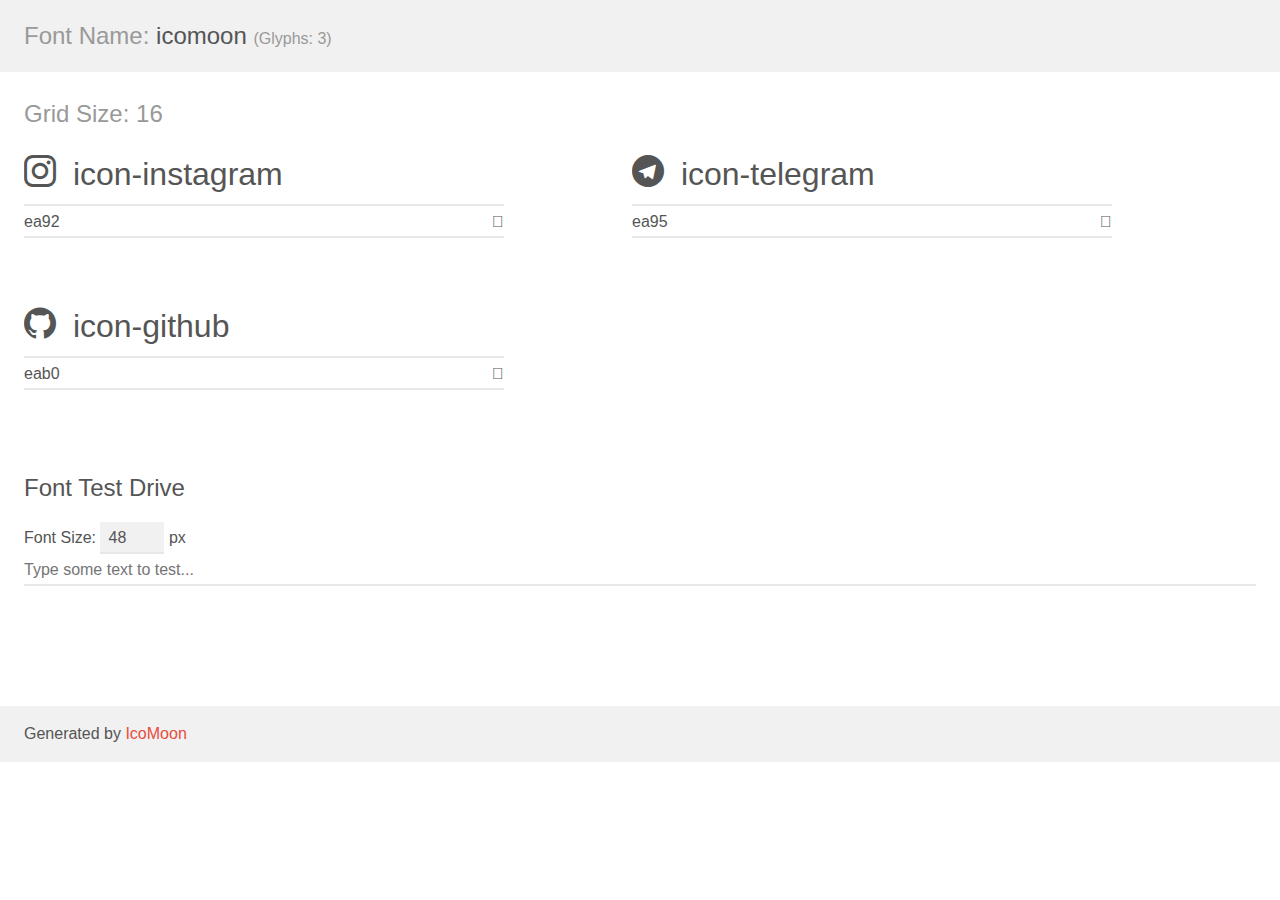
<file: icomoon/demo.html>
<!doctype html>
<html>
<head>
    <meta charset="utf-8">
    <title>IcoMoon Demo</title>
    <meta name="description" content="An Icon Font Generated By IcoMoon.io">
    <meta name="viewport" content="width=device-width, initial-scale=1">
    <link rel="stylesheet" href="demo-files/demo.css">
    <link rel="stylesheet" href="style.css"></head>
<body>
    <div class="bgc1 clearfix">
        <h1 class="mhmm mvm"><span class="fgc1">Font Name:</span> icomoon <small class="fgc1">(Glyphs:&nbsp;3)</small></h1>
    </div>
    <div class="clearfix mhl ptl">
        <h1 class="mvm mtn fgc1">Grid Size: 16</h1>
        <div class="glyph fs1">
            <div class="clearfix bshadow0 pbs">
                <span class="icon-instagram"></span>
                <span class="mls"> icon-instagram</span>
            </div>
            <fieldset class="fs0 size1of1 clearfix hidden-false">
                <input type="text" readonly value="ea92" class="unit size1of2" />
                <input type="text" maxlength="1" readonly value="&#xea92;" class="unitRight size1of2 talign-right" />
            </fieldset>
            <div class="fs0 bshadow0 clearfix hidden-true">
                <span class="unit pvs fgc1">liga: </span>
                <input type="text" readonly value="instagram, brand12" class="liga unitRight" />
            </div>
        </div>
        <div class="glyph fs1">
            <div class="clearfix bshadow0 pbs">
                <span class="icon-telegram"></span>
                <span class="mls"> icon-telegram</span>
            </div>
            <fieldset class="fs0 size1of1 clearfix hidden-false">
                <input type="text" readonly value="ea95" class="unit size1of2" />
                <input type="text" maxlength="1" readonly value="&#xea95;" class="unitRight size1of2 talign-right" />
            </fieldset>
            <div class="fs0 bshadow0 clearfix hidden-true">
                <span class="unit pvs fgc1">liga: </span>
                <input type="text" readonly value="telegram, brand15" class="liga unitRight" />
            </div>
        </div>
        <div class="glyph fs1">
            <div class="clearfix bshadow0 pbs">
                <span class="icon-github"></span>
                <span class="mls"> icon-github</span>
            </div>
            <fieldset class="fs0 size1of1 clearfix hidden-false">
                <input type="text" readonly value="eab0" class="unit size1of2" />
                <input type="text" maxlength="1" readonly value="&#xeab0;" class="unitRight size1of2 talign-right" />
            </fieldset>
            <div class="fs0 bshadow0 clearfix hidden-true">
                <span class="unit pvs fgc1">liga: </span>
                <input type="text" readonly value="github, brand40" class="liga unitRight" />
            </div>
        </div>
    </div>

    <!--[if gt IE 8]><!-->
    <div class="mhl clearfix mbl">
        <h1>Font Test Drive</h1>
        <label>
            Font Size: <input id="fontSize" type="number" class="textbox0 mbm"
            min="8" value="48" />
            px
        </label>
        <input id="testText" type="text" class="phl size1of1 mvl"
        placeholder="Type some text to test..." value=""/>
        <div id="testDrive" class="icon-" style="font-family: icomoon">&nbsp;
        </div>
    </div>
    <!--<![endif]-->
    <div class="bgc1 clearfix">
        <p class="mhl">Generated by <a href="https://icomoon.io/app">IcoMoon</a></p>
    </div>

    <script src="demo-files/demo.js"></script>
</body>
</html>
</file>
<file: icomoon/style.css>
@font-face {
  font-family: 'icomoon';
  src:  url('fonts/icomoon.eot?fv4g13');
  src:  url('fonts/icomoon.eot?fv4g13#iefix') format('embedded-opentype'),
    url('fonts/icomoon.ttf?fv4g13') format('truetype'),
    url('fonts/icomoon.woff?fv4g13') format('woff'),
    url('fonts/icomoon.svg?fv4g13#icomoon') format('svg');
  font-weight: normal;
  font-style: normal;
  font-display: block;
}

[class^="icon-"], [class*=" icon-"] {
  /* use !important to prevent issues with browser extensions that change fonts */
  font-family: 'icomoon' !important;
  speak: never;
  font-style: normal;
  font-weight: normal;
  font-variant: normal;
  text-transform: none;
  line-height: 1;

  /* Better Font Rendering =========== */
  -webkit-font-smoothing: antialiased;
  -moz-osx-font-smoothing: grayscale;
}

.icon-instagram:before {
  content: "\ea92";
}
.icon-telegram:before {
  content: "\ea95";
}
.icon-github:before {
  content: "\eab0";
}
</file>
<file: css/style.css>
@import url("https://fonts.googleapis.com/css2?family=Merienda+One&family=Montserrat:wght@400;700&family=Raleway&family=Red+Rose&family=Varela+Round&display=swap");

* {
  outline: none;
}

body {
  height: 100%;
  width: 100%;
  overflow: hidden;
  background-image: url("../images/chrissa-giannakoudi-ZxCAQcWEn60-unsplash\ \(1\).jpg") !important;
  background-position: center;
  background-size: cover;
  color: white;
  font-family: "Varela Round", sans-serif;
  margin: 0;
}

body::-webkit-scrollbar {
  width: 10px;
}

body::-webkit-scrollbar-track {
  background-color: #111111;
}

body::-webkit-scrollbar-thumb {
  background-color: #505050;
  border-radius: 5px;
}
#particles-js {
  position: absolute;
  top: 0;
  left: 0;
  height: 100%;
  width: 100%;
}

#logo {
  color: white;
  font-size: 60px;
  margin-left: 40px;
  margin-top: 22px;
  opacity: 0.99999;
  display: inline-block;
}

#logo a {
  text-decoration: none;
  color: white;
  font-family: "Red Rose", cursive;
}

#logo a span {
  color: #dfa937;
}

nav {
  height: 100%;
  width: 55px;
  position: absolute;
  right: 0;
  top: 0;
  background-color: transparent;
  display: flex;
  flex-direction: column;
  border-left: 1px solid rgba(255, 255, 255, 0.1);
}

nav .navbar {
  list-style: none;
  display: flex;
  flex-direction: column;
  justify-content: center;
  padding-top: 76px;
  margin-bottom: 00px;
}

.navbar li {
  transform: rotateZ(270deg);
  margin-bottom: 70px;
  margin-left: -40px;
}

.navbar .projects-link {
  margin-top: 30px;
}

.navbar .contact-link {
  margin-top: 25px;
  margin-bottom: 65px;
}

.navbar li a {
  color: white;
  text-decoration: none;
  font-family: "Varela Round", sans-serif;
  font-size: 18px;
  text-transform: uppercase;
  padding: 16px;
  transition: 0.3s linear;
  border-top: 2px solid rgba(255, 255, 255, 0);
}

.navbar li a:hover {
  border-color: white;
}

.navbar-active-class {
  border-color: white !important;
}

#hidden-navbar {
  display: none;
}

#hidden-navbar svg {
  cursor: pointer;
  height: 100px;
  width: 100px;
  margin-top: 0px;
  position: absolute;
  z-index: 20;
  right: 4%;
  top: 8px;
  outline: none !important;
}

#hidden-navbar svg path {
  stroke-width: 10;
  stroke-linecap: round;
  stroke: white;
  fill: none;
  transition: all 0.5s ease-in-out;
}

#hidden-navbar .svg_path__color {
  stroke: white !important;
}

/* In menu form */

#hidden-navbar .top_bar,
#hidden-navbar .bottom_bar {
  stroke-dasharray: 240px 910px;
}

#hidden-navbar .middle_bar {
  stroke-dasharray: 240px 240px;
}

/* In cross form */

#hidden-navbar .open .top_bar,
#hidden-navbar .open .bottom_bar {
  stroke-dashoffset: -650px;
}

#hidden-navbar .open .middle_bar {
  stroke-dasharray: 0px 220px;
  stroke-dashoffset: -120px;
}

/* open close btn end */

.links {
  margin-top: auto;
  margin-bottom: 50px;
}

.links div {
  text-align: right;
  padding-right: 18px;
  margin-top: 10px;
}

.links div a {
  text-decoration: none;
  color: white;
  font-size: 20px;
}

#name {
  font-size: 55px;
  font-family: "Varela round", sans-serif;
  text-align: center;
  letter-spacing: 3px;
  margin-top: 110px;
  margin-bottom: 0;
  animation: transform-name 1s;
  transition-delay: 0.4s;
}

@keyframes transform-name {
  0% {
    transform: translateY(100px);
    animation-timing-function: ease-in-out;
    opacity: 0;
  }

  100% {
    transform: translateY(0px);
    animation-timing-function: ease-in-out;
    opacity: 1;
  }
}

.name2 {
  margin-top: 0 !important;
}

#typing {
  margin-top: 5px;
  font-size: 30px;
  text-align: center;
  color: #ffc83d;
  animation: transform-name 1s;
  display: none;
}

#typing span {
  animation-name: wave-animation; /* Refers to the name of your @keyframes element below */
  animation-duration: 2.5s; /* Change to speed up or slow down */
  animation-iteration-count: infinite; /* Never stop waving :) */
  transform-origin: 70% 70%; /* Pivot around the bottom-left palm */
  display: inline-block;
}

@keyframes wave-animation {
  0% {
    transform: rotate(0deg);
  }
  10% {
    transform: rotate(14deg);
  } /* The following five values can be played with to make the waving more or less extreme */
  20% {
    transform: rotate(-8deg);
  }
  30% {
    transform: rotate(14deg);
  }
  40% {
    transform: rotate(-4deg);
  }
  50% {
    transform: rotate(10deg);
  }
  60% {
    transform: rotate(0deg);
  } /* Reset for the last half to pause */
  100% {
    transform: rotate(0deg);
  }
}

#typing::after {
  content: "|";
  display: inline;
  -webkit-animation: blink 1s infinite;
  -moz-animation: blink 1s infinite;
  animation: blink 1s infinite;
}

/*Removes cursor that comes with typed.js*/
.typed-cursor {
  opacity: 0;
  display: none;
}

@keyframes blink {
  0% {
    opacity: 1;
  }
  50% {
    opacity: 0;
  }
  100% {
    opacity: 1;
  }
}

@-webkit-keyframes blink {
  0% {
    opacity: 1;
  }
  50% {
    opacity: 0;
  }
  100% {
    opacity: 1;
  }
}

@-moz-keyframes blink {
  0% {
    opacity: 1;
  }
  50% {
    opacity: 0;
  }
  100% {
    opacity: 1;
  }
}

/* links 

https://prashantsani.com/
http://www.pascalvangemert.nl/#/profile

*/

@media (max-width: 1365.98px) {
  body {
    height: 100vh;
    min-height: 650px;
    overflow-y: scroll;
    background-position: center;
  }

  nav {
    height: 100vh;
    min-height: 650px;
  }
}

@media (max-width: 1199.98px) {
  #name {
    font-size: 45px;
  }

  #typing {
    margin-top: 5px;
    font-size: 25px;
  }
}

@media (max-width: 992px) {
  .for-logo {
    color: white;
    font-size: 50px !important;
    margin-left: 81px !important;
    margin-top: 30px !important;
    opacity: 1 !important;
    display: unset !important;
    position: absolute;
    z-index: 25;
    top: 0;
    left: 0;
    transition: 0.4s ease;
  }

  .navbar-layout-style {
    position: absolute;
    top: 0;
    right: 0;
    width: 100%;
    height: 100%;
    z-index: 12;
    background-color: rgba(0, 0, 0, 0.3);
  }

  nav {
    height: 100vh;
    min-height: 450px;
    width: 250px;
    position: absolute;
    right: unset;
    left: 0;
    top: 0;
    z-index: 14;
    background-color: #000000;
    border-left: none;
    margin-left: -500px;
    transition: 0.5s cubic-bezier(0.51, 0.92, 0.6, 1);
  }

  .navbar-active {
    margin-left: 0;
  }

  nav::before {
    content: "";
    height: 1px;
    width: 40%;
    left: 30%;
    position: absolute;
    z-index: 33;
    background-color: white;
    opacity: 0.3;
    top: 110px;
  }

  nav .navbar {
    padding: 0;
    margin-bottom: 0px;
    margin-top: 140px;
  }

  .navbar li,
  .navbar .projects-link,
  .navbar .contact-link {
    transform: rotateZ(0deg);
    margin: 0;
    margin-bottom: 0;
    text-align: center;
  }

  .navbar li a {
    padding: 0px;
    padding-top: 13px;
    padding-bottom: 13px;
    transition: 0.25s ease;
    border-top: none;
    display: block;
  }

  .navbar li a:hover,
  .navbar-active-class {
    color: #ffc83d !important;
  }

  #hidden-navbar {
    display: block;
  }

  #hidden-navbar svg {
    cursor: pointer;
    height: 90px;
    width: 90px;
    position: absolute;
    z-index: 20;
    right: 12px;
    top: 10px;
    outline: none !important;
    transition: 1s;
  }

  #hidden-navbar svg path {
    stroke-width: 15;
    stroke-linecap: round;
    stroke: white;
    fill: none;
    transition: all 0.5s ease-in-out;
  }

  #hidden-navbar .svg_path__color {
    stroke: white !important;
  }

  /* open close btn end */

  .links {
    margin-top: auto;
    margin-bottom: 50px;
    display: flex;
    justify-content: center;
  }

  .links div {
    text-align: right;
    padding-right: 10px;
    padding-left: 10px;
    margin-top: 10px;
    transition: 1s ease;
  }

  .links div a {
    text-decoration: none;
    color: white;
    font-size: 22px;
  }

  #name {
    font-size: 40px;
  }

  #typing {
    font-size: 22px;
  }
}

@media (max-width: 767.98px) {
  #logo {
    font-size: 50px;
  }

  #hidden-navbar svg {
    height: 80px;
    width: 80px;
  }

  #name {
    font-size: 35px;
  }

  #typing {
    font-size: 20px;
  }

  .for-logo {
    font-size: 45px !important;
    margin-left: 88px !important;
  }

  nav::before {
    top: 105px;
  }

  nav .navbar {
    margin-top: 130px;
  }

  .navbar li a {
    padding-top: 12px;
    padding-bottom: 12px;
    font: 17px;
  }

  .links div a {
    font-size: 20px;
  }
}

@media (max-width: 575.98px) {
  #name {
    font-size: 30px;
  }

  #typing {
    font-size: 20px;
    width: 85%;
    margin-left: auto;
    margin-right: auto;
  }
}

@media (max-width: 440px) {
  body {
    min-height: 400px;
    overflow-x: hidden;
  }

  nav {
    min-height: 400px;
    width: 100vw;
    overflow-x: hidden;
  }

  nav::before {
    content: unset;
  }

  nav .navbar {
    margin-top: 120px;
  }

  #logo {
    font-size: 40px !important;
    margin-top: 15px;
    margin-left: 35px;
  }

  #hidden-navbar svg {
    height: 65px;
    width: 65px;
    top: 5px;
  }

  .for-logo {
    margin-left: 30px !important;
    width: 100% !important;
    display: block !important;
    margin-top: 15px !important;
    font-size: 40px;
  }

  #name {
    margin-top: 130px;
    font-size: 25px;
  }

  #typing {
    font-size: 18px;
  }
}
</file>
<file: scripts/typed.js-master/docs/assets/bass.css>
/*! Basscss | http://basscss.com | MIT License */

.h1{ font-size: 2rem }
.h2{ font-size: 1.5rem }
.h3{ font-size: 1.25rem }
.h4{ font-size: 1rem }
.h5{ font-size: .875rem }
.h6{ font-size: .75rem }

.font-family-inherit{ font-family:inherit }
.font-size-inherit{ font-size:inherit }
.text-decoration-none{ text-decoration:none }

.bold{ font-weight: bold; font-weight: bold }
.regular{ font-weight:normal }
.italic{ font-style:italic }
.caps{ text-transform:uppercase; letter-spacing: .2em; }

.left-align{ text-align:left }
.center{ text-align:center }
.right-align{ text-align:right }
.justify{ text-align:justify }

.nowrap{ white-space:nowrap }
.break-word{ word-wrap:break-word }

.line-height-1{ line-height: 1 }
.line-height-2{ line-height: 1.125 }
.line-height-3{ line-height: 1.25 }
.line-height-4{ line-height: 1.5 }

.list-style-none{ list-style:none }
.underline{ text-decoration:underline }

.truncate{
  max-width:100%;
  overflow:hidden;
  text-overflow:ellipsis;
  white-space:nowrap;
}

.list-reset{
  list-style:none;
  padding-left:0;
}

.inline{ display:inline }
.block{ display:block }
.inline-block{ display:inline-block }
.table{ display:table }
.table-cell{ display:table-cell }

.overflow-hidden{ overflow:hidden }
.overflow-scroll{ overflow:scroll }
.overflow-auto{ overflow:auto }

.clearfix:before,
.clearfix:after{
  content:" ";
  display:table
}
.clearfix:after{ clear:both }

.left{ float:left }
.right{ float:right }

.fit{ max-width:100% }

.max-width-1{ max-width: 24rem }
.max-width-2{ max-width: 32rem }
.max-width-3{ max-width: 48rem }
.max-width-4{ max-width: 64rem }

.border-box{ box-sizing:border-box }

.align-baseline{ vertical-align:baseline }
.align-top{ vertical-align:top }
.align-middle{ vertical-align:middle }
.align-bottom{ vertical-align:bottom }

.m0{ margin:0 }
.mt0{ margin-top:0 }
.mr0{ margin-right:0 }
.mb0{ margin-bottom:0 }
.ml0{ margin-left:0 }
.mx0{ margin-left:0; margin-right:0 }
.my0{ margin-top:0; margin-bottom:0 }

.m1{ margin: .5rem }
.mt1{ margin-top: .5rem }
.mr1{ margin-right: .5rem }
.mb1{ margin-bottom: .5rem }
.ml1{ margin-left: .5rem }
.mx1{ margin-left: .5rem; margin-right: .5rem }
.my1{ margin-top: .5rem; margin-bottom: .5rem }

.m2{ margin: 1rem }
.mt2{ margin-top: 1rem }
.mr2{ margin-right: 1rem }
.mb2{ margin-bottom: 1rem }
.ml2{ margin-left: 1rem }
.mx2{ margin-left: 1rem; margin-right: 1rem }
.my2{ margin-top: 1rem; margin-bottom: 1rem }

.m3{ margin: 2rem }
.mt3{ margin-top: 2rem }
.mr3{ margin-right: 2rem }
.mb3{ margin-bottom: 2rem }
.ml3{ margin-left: 2rem }
.mx3{ margin-left: 2rem; margin-right: 2rem }
.my3{ margin-top: 2rem; margin-bottom: 2rem }

.m4{ margin: 4rem }
.mt4{ margin-top: 4rem }
.mr4{ margin-right: 4rem }
.mb4{ margin-bottom: 4rem }
.ml4{ margin-left: 4rem }
.mx4{ margin-left: 4rem; margin-right: 4rem }
.my4{ margin-top: 4rem; margin-bottom: 4rem }

.mxn1{ margin-left: -.5rem; margin-right: -.5rem; }
.mxn2{ margin-left: -1rem; margin-right: -1rem; }
.mxn3{ margin-left: -2rem; margin-right: -2rem; }
.mxn4{ margin-left: -4rem; margin-right: -4rem; }

.ml-auto{ margin-left:auto }
.mr-auto{ margin-right:auto }
.mx-auto{ margin-left:auto; margin-right:auto; }

.p0{ padding:0 }
.pt0{ padding-top:0 }
.pr0{ padding-right:0 }
.pb0{ padding-bottom:0 }
.pl0{ padding-left:0 }
.px0{ padding-left:0; padding-right:0 }
.py0{ padding-top:0;  padding-bottom:0 }

.p1{ padding: .5rem }
.pt1{ padding-top: .5rem }
.pr1{ padding-right: .5rem }
.pb1{ padding-bottom: .5rem }
.pl1{ padding-left: .5rem }
.py1{ padding-top: .5rem; padding-bottom: .5rem }
.px1{ padding-left: .5rem; padding-right: .5rem }

.p2{ padding: 1rem }
.pt2{ padding-top: 1rem }
.pr2{ padding-right: 1rem }
.pb2{ padding-bottom: 1rem }
.pl2{ padding-left: 1rem }
.py2{ padding-top: 1rem; padding-bottom: 1rem }
.px2{ padding-left: 1rem; padding-right: 1rem }

.p3{ padding: 2rem }
.pt3{ padding-top: 2rem }
.pr3{ padding-right: 2rem }
.pb3{ padding-bottom: 2rem }
.pl3{ padding-left: 2rem }
.py3{ padding-top: 2rem; padding-bottom: 2rem }
.px3{ padding-left: 2rem; padding-right: 2rem }

.p4{ padding: 4rem }
.pt4{ padding-top: 4rem }
.pr4{ padding-right: 4rem }
.pb4{ padding-bottom: 4rem }
.pl4{ padding-left: 4rem }
.py4{ padding-top: 4rem; padding-bottom: 4rem }
.px4{ padding-left: 4rem; padding-right: 4rem }

.col{
  float:left;
  box-sizing:border-box;
}

.col-right{
  float:right;
  box-sizing:border-box;
}

.col-1{
  width:8.33333%;
}

.col-2{
  width:16.66667%;
}

.col-3{
  width:25%;
}

.col-4{
  width:33.33333%;
}

.col-5{
  width:41.66667%;
}

.col-6{
  width:50%;
}

.col-7{
  width:58.33333%;
}

.col-8{
  width:66.66667%;
}

.col-9{
  width:75%;
}

.col-10{
  width:83.33333%;
}

.col-11{
  width:91.66667%;
}

.col-12{
  width:100%;
}
@media (min-width: 40em){

  .sm-col{
    float:left;
    box-sizing:border-box;
  }

  .sm-col-right{
    float:right;
    box-sizing:border-box;
  }

  .sm-col-1{
    width:8.33333%;
  }

  .sm-col-2{
    width:16.66667%;
  }

  .sm-col-3{
    width:25%;
  }

  .sm-col-4{
    width:33.33333%;
  }

  .sm-col-5{
    width:41.66667%;
  }

  .sm-col-6{
    width:50%;
  }

  .sm-col-7{
    width:58.33333%;
  }

  .sm-col-8{
    width:66.66667%;
  }

  .sm-col-9{
    width:75%;
  }

  .sm-col-10{
    width:83.33333%;
  }

  .sm-col-11{
    width:91.66667%;
  }

  .sm-col-12{
    width:100%;
  }

}
@media (min-width: 52em){

  .md-col{
    float:left;
    box-sizing:border-box;
  }

  .md-col-right{
    float:right;
    box-sizing:border-box;
  }

  .md-col-1{
    width:8.33333%;
  }

  .md-col-2{
    width:16.66667%;
  }

  .md-col-3{
    width:25%;
  }

  .md-col-4{
    width:33.33333%;
  }

  .md-col-5{
    width:41.66667%;
  }

  .md-col-6{
    width:50%;
  }

  .md-col-7{
    width:58.33333%;
  }

  .md-col-8{
    width:66.66667%;
  }

  .md-col-9{
    width:75%;
  }

  .md-col-10{
    width:83.33333%;
  }

  .md-col-11{
    width:91.66667%;
  }

  .md-col-12{
    width:100%;
  }

}
@media (min-width: 64em){

  .lg-col{
    float:left;
    box-sizing:border-box;
  }

  .lg-col-right{
    float:right;
    box-sizing:border-box;
  }

  .lg-col-1{
    width:8.33333%;
  }

  .lg-col-2{
    width:16.66667%;
  }

  .lg-col-3{
    width:25%;
  }

  .lg-col-4{
    width:33.33333%;
  }

  .lg-col-5{
    width:41.66667%;
  }

  .lg-col-6{
    width:50%;
  }

  .lg-col-7{
    width:58.33333%;
  }

  .lg-col-8{
    width:66.66667%;
  }

  .lg-col-9{
    width:75%;
  }

  .lg-col-10{
    width:83.33333%;
  }

  .lg-col-11{
    width:91.66667%;
  }

  .lg-col-12{
    width:100%;
  }

}
.flex{ display:-webkit-box; display:-webkit-flex; display:-ms-flexbox; display:flex }

@media (min-width: 40em){
  .sm-flex{ display:-webkit-box; display:-webkit-flex; display:-ms-flexbox; display:flex }
}

@media (min-width: 52em){
  .md-flex{ display:-webkit-box; display:-webkit-flex; display:-ms-flexbox; display:flex }
}

@media (min-width: 64em){
  .lg-flex{ display:-webkit-box; display:-webkit-flex; display:-ms-flexbox; display:flex }
}

.flex-column{ -webkit-box-orient:vertical; -webkit-box-direction:normal; -webkit-flex-direction:column; -ms-flex-direction:column; flex-direction:column }
.flex-wrap{ -webkit-flex-wrap:wrap; -ms-flex-wrap:wrap; flex-wrap:wrap }

.items-start{ -webkit-box-align:start; -webkit-align-items:flex-start; -ms-flex-align:start; -ms-grid-row-align:flex-start; align-items:flex-start }
.items-end{ -webkit-box-align:end; -webkit-align-items:flex-end; -ms-flex-align:end; -ms-grid-row-align:flex-end; align-items:flex-end }
.items-center{ -webkit-box-align:center; -webkit-align-items:center; -ms-flex-align:center; -ms-grid-row-align:center; align-items:center }
.items-baseline{ -webkit-box-align:baseline; -webkit-align-items:baseline; -ms-flex-align:baseline; -ms-grid-row-align:baseline; align-items:baseline }
.items-stretch{ -webkit-box-align:stretch; -webkit-align-items:stretch; -ms-flex-align:stretch; -ms-grid-row-align:stretch; align-items:stretch }

.self-start{ -webkit-align-self:flex-start; -ms-flex-item-align:start; align-self:flex-start }
.self-end{ -webkit-align-self:flex-end; -ms-flex-item-align:end; align-self:flex-end }
.self-center{ -webkit-align-self:center; -ms-flex-item-align:center; align-self:center }
.self-baseline{ -webkit-align-self:baseline; -ms-flex-item-align:baseline; align-self:baseline }
.self-stretch{ -webkit-align-self:stretch; -ms-flex-item-align:stretch; align-self:stretch }

.justify-start{ -webkit-box-pack:start; -webkit-justify-content:flex-start; -ms-flex-pack:start; justify-content:flex-start }
.justify-end{ -webkit-box-pack:end; -webkit-justify-content:flex-end; -ms-flex-pack:end; justify-content:flex-end }
.justify-center{ -webkit-box-pack:center; -webkit-justify-content:center; -ms-flex-pack:center; justify-content:center }
.justify-between{ -webkit-box-pack:justify; -webkit-justify-content:space-between; -ms-flex-pack:justify; justify-content:space-between }
.justify-around{ -webkit-justify-content:space-around; -ms-flex-pack:distribute; justify-content:space-around }

.content-start{ -webkit-align-content:flex-start; -ms-flex-line-pack:start; align-content:flex-start }
.content-end{ -webkit-align-content:flex-end; -ms-flex-line-pack:end; align-content:flex-end }
.content-center{ -webkit-align-content:center; -ms-flex-line-pack:center; align-content:center }
.content-between{ -webkit-align-content:space-between; -ms-flex-line-pack:justify; align-content:space-between }
.content-around{ -webkit-align-content:space-around; -ms-flex-line-pack:distribute; align-content:space-around }
.content-stretch{ -webkit-align-content:stretch; -ms-flex-line-pack:stretch; align-content:stretch }
.flex-auto{
  -webkit-box-flex:1;
  -webkit-flex:1 1 auto;
      -ms-flex:1 1 auto;
          flex:1 1 auto;
  min-width:0;
  min-height:0;
}
.flex-none{ -webkit-box-flex:0; -webkit-flex:none; -ms-flex:none; flex:none }

.order-0{ -webkit-box-ordinal-group:1; -webkit-order:0; -ms-flex-order:0; order:0 }
.order-1{ -webkit-box-ordinal-group:2; -webkit-order:1; -ms-flex-order:1; order:1 }
.order-2{ -webkit-box-ordinal-group:3; -webkit-order:2; -ms-flex-order:2; order:2 }
.order-3{ -webkit-box-ordinal-group:4; -webkit-order:3; -ms-flex-order:3; order:3 }
.order-last{ -webkit-box-ordinal-group:100000; -webkit-order:99999; -ms-flex-order:99999; order:99999 }

.relative{ position:relative }
.absolute{ position:absolute }
.fixed{ position:fixed }

.top-0{ top:0 }
.right-0{ right:0 }
.bottom-0{ bottom:0 }
.left-0{ left:0 }

.z1{ z-index: 1 }
.z2{ z-index: 2 }
.z3{ z-index: 3 }
.z4{ z-index: 4 }

.border{
  border-style:solid;
  border-width: 1px;
}

.border-top{
  border-top-style:solid;
  border-top-width: 1px;
}

.border-right{
  border-right-style:solid;
  border-right-width: 1px;
}

.border-bottom{
  border-bottom-style:solid;
  border-bottom-width: 1px;
}

.border-left{
  border-left-style:solid;
  border-left-width: 1px;
}

.border-none{ border:0 }

.rounded{ border-radius: 3px }
.circle{ border-radius:50% }

.rounded-top{ border-radius: 3px 3px 0 0 }
.rounded-right{ border-radius: 0 3px 3px 0 }
.rounded-bottom{ border-radius: 0 0 3px 3px }
.rounded-left{ border-radius: 3px 0 0 3px }

.not-rounded{ border-radius:0 }

.hide{
  position:absolute !important;
  height:1px;
  width:1px;
  overflow:hidden;
  clip:rect(1px, 1px, 1px, 1px);
}

@media (max-width: 40em){
  .xs-hide{ display:none !important }
}

@media (min-width: 40em) and (max-width: 52em){
  .sm-hide{ display:none !important }
}

@media (min-width: 52em) and (max-width: 64em){
  .md-hide{ display:none !important }
}

@media (min-width: 64em){
  .lg-hide{ display:none !important }
}

.display-none{ display:none !important }
</file>
<file: scripts/typed.js-master/docs/assets/style.css>
.documentation {
  font-family: Helvetica, sans-serif;
  color: #666;
  line-height: 1.5;
  background: #f5f5f5;
}

.black {
  color: #666;
}

.bg-white {
  background-color: #fff;
}

h4 {
  margin: 20px 0 10px 0;
}

.documentation h3 {
  color: #000;
}

.border-bottom {
  border-color: #ddd;
}

a {
  color: #1184CE;
  text-decoration: none;
}

.documentation a[href]:hover {
  text-decoration: underline;
}

a:hover {
  cursor: pointer;
}

.py1-ul li {
  padding: 5px 0;
}

.max-height-100 {
  max-height: 100%;
}

section:target h3 {
  font-weight:700;
}

.documentation td,
.documentation th {
    padding: .25rem .25rem;
}

h1:hover .anchorjs-link,
h2:hover .anchorjs-link,
h3:hover .anchorjs-link,
h4:hover .anchorjs-link {
  opacity: 1;
}

.fix-3 {
  width: 25%;
  max-width: 244px;
}

.fix-3 {
  width: 25%;
  max-width: 244px;
}

@media (min-width: 52em) {
  .fix-margin-3 {
    margin-left: 25%;
  }
}

.pre, pre, code, .code {
  font-family: Source Code Pro,Menlo,Consolas,Liberation Mono,monospace;
  font-size: 14px;
}

.fill-light {
  background: #F9F9F9;
}

.width2 {
  width: 1rem;
}

.input {
  font-family: inherit;
  display: block;
  width: 100%;
  height: 2rem;
  padding: .5rem;
  margin-bottom: 1rem;
  border: 1px solid #ccc;
  font-size: .875rem;
  border-radius: 3px;
  box-sizing: border-box;
}

table {
  border-collapse: collapse;
}

.prose table th,
.prose table td {
  text-align: left;
  padding:8px;
  border:1px solid #ddd;
}

.prose table th:nth-child(1) { border-right: none; }
.prose table th:nth-child(2) { border-left: none; }

.prose table {
  border:1px solid #ddd;
}

.prose-big {
  font-size: 18px;
  line-height: 30px;
}

.quiet {
  opacity: 0.7;
}

.minishadow {
  box-shadow: 2px 2px 10px #f3f3f3;
}
</file>
<file: scripts/typed.js-master/docs/assets/github.css>
/*

github.com style (c) Vasily Polovnyov <vast@whiteants.net>

*/

.hljs {
  display: block;
  overflow-x: auto;
  padding: 0.5em;
  color: #333;
  background: #f8f8f8;
  -webkit-text-size-adjust: none;
}

.hljs-comment,
.diff .hljs-header,
.hljs-javadoc {
  color: #998;
  font-style: italic;
}

.hljs-keyword,
.css .rule .hljs-keyword,
.hljs-winutils,
.nginx .hljs-title,
.hljs-subst,
.hljs-request,
.hljs-status {
  color: #1184CE;
}

.hljs-number,
.hljs-hexcolor,
.ruby .hljs-constant {
  color: #ed225d;
}

.hljs-string,
.hljs-tag .hljs-value,
.hljs-phpdoc,
.hljs-dartdoc,
.tex .hljs-formula {
  color: #ed225d;
}

.hljs-title,
.hljs-id,
.scss .hljs-preprocessor {
  color: #900;
  font-weight: bold;
}

.hljs-list .hljs-keyword,
.hljs-subst {
  font-weight: normal;
}

.hljs-class .hljs-title,
.hljs-type,
.vhdl .hljs-literal,
.tex .hljs-command {
  color: #458;
  font-weight: bold;
}

.hljs-tag,
.hljs-tag .hljs-title,
.hljs-rules .hljs-property,
.django .hljs-tag .hljs-keyword {
  color: #000080;
  font-weight: normal;
}

.hljs-attribute,
.hljs-variable,
.lisp .hljs-body {
  color: #008080;
}

.hljs-regexp {
  color: #009926;
}

.hljs-symbol,
.ruby .hljs-symbol .hljs-string,
.lisp .hljs-keyword,
.clojure .hljs-keyword,
.scheme .hljs-keyword,
.tex .hljs-special,
.hljs-prompt {
  color: #990073;
}

.hljs-built_in {
  color: #0086b3;
}

.hljs-preprocessor,
.hljs-pragma,
.hljs-pi,
.hljs-doctype,
.hljs-shebang,
.hljs-cdata {
  color: #999;
  font-weight: bold;
}

.hljs-deletion {
  background: #fdd;
}

.hljs-addition {
  background: #dfd;
}

.diff .hljs-change {
  background: #0086b3;
}

.hljs-chunk {
  color: #aaa;
}
</file>
<file: css/contact.css>
body {
  height: unset;
  height: auto;
  overflow: unset;
}

#contact-form {
  width: 50%;
  max-width: 900px;
  background-color: rgba(0, 0, 0, 0.5);
  margin: 0 auto 0 auto;
  border-radius: 10px;
  display: flex;
  padding: 10px;
  font-family: "Varela Round", sans-serif;
  padding-bottom: 60px;
}

/* contact left content */

.c-left-con {
  width: 40%;
  padding: 50px 30px 0 30px;
}

.c-left-con-title {
  font-size: 30px;
  font-weight: bold;
  font-family: "Montserrat", sans-serif;
  letter-spacing: 2px;
  margin-bottom: 40px;
}

.c-left-con .c-left-row {
  display: flex;
  align-items: center;
  font-size: 16px;
  margin-bottom: 30px;
}

.c-left-con .c-left-row .__icon {
  margin-right: 20px;
  display: flex;
  align-items: center;
}

.c-left-con .c-left-row .__icon svg {
  width: 30px;
  height: 30px;
}

/* contacts right content */

.c-right-con {
  width: 60%;
}

form {
  padding: 50px 30px 0px 30px;
}

form input,
form textarea {
  width: calc(100% - 42px);
  border: none;
  margin-bottom: 20px;
  padding: 10px 20px;
  background: none;
  color: white;
  border: 1px solid white;
  border-radius: 5px;
  transition: 0.25s ease;
  font-size: 16px;
  opacity: 0.7;
  font-family: "Varela Round", sans-serif;
}

form input::placeholder,
form textarea::placeholder {
  color: white;
}

form input:focus,
form textarea:focus {
  box-shadow: 0 0px 5px 1px rgba(255, 255, 255, 0.4);
  opacity: 1;
}

form textarea {
  resize: none;
  height: 100px;
}

form button {
  border: none;
  padding: 10px 20px;
  background: none;
  color: #dfa937;
  border: 1px solid #dfa937;
  border-radius: 5px;
  transition: 0.25s ease;
  font-size: 15px;
  cursor: pointer;
  width: 100%;
  font-family: "Varela Round", sans-serif;
}

form button:hover,
form button:focus {
  box-shadow: 0 0px 5px 1px rgba(223, 168, 55, 0.7);
}

form textarea::-webkit-scrollbar {
  width: 3px;
  border-radius: 3px;
}

form textarea::-webkit-scrollbar-track {
  box-shadow: none;
  border-radius: 3px;
}

form textarea::-webkit-scrollbar-thumb {
  background-color: rgb(185, 185, 185);
  border-radius: 3px;
}

@media (max-width: 1300px) {
  #contact-form {
    width: 58%;
  }
}

@media (max-width: 1100px) {
  #contact-form {
    width: 64%;
  }
}

@media (max-width: 991.9px) {
  #contact-form {
    min-width: 500px;
    margin-bottom: 80px;
  }

  /* contact left content */

  .c-left-con {
    padding: 50px 20px 0 20px;
  }

  .c-left-con-title {
    font-size: 25px;
    letter-spacing: 1px;
    margin-bottom: 35px;
  }

  .c-left-con .c-left-row .__icon {
    margin-right: 15px;
  }

  .c-left-con .c-left-row .__icon svg {
    width: 25px;
    height: 25px;
  }

  /* contacts right content */

  form {
    padding: 50px 20px 0px 20px;
  }
}

@media (max-width: 767.9px) {
  #contact-form {
    margin-top: 30px;
    min-width: unset;
    width: 60%;
    flex-direction: column;
    padding-bottom: 50px;
  }

  /* contact left content */

  .c-left-con-title {
    font-size: 30px;
    letter-spacing: 2px;
  }

  .c-left-con {
    width: calc(100% - 60px);
    padding: 40px 30px 0 30px;
  }

  .c-left-con .c-left-row .__icon {
    margin-right: 20px;
  }

  .c-left-con .c-left-row .__icon svg {
    width: 30px;
    height: 30px;
  }

  /* contacts right content */

  .c-right-con {
    width: 100%;
  }

  form {
    padding: 15px 30px 0px 30px;
  }
}

@media (max-width: 575.9px) {
  #contact-form {
    width: 60%;
    padding-bottom: 45px;
  }

  /* contact left content */

  .c-left-con {
    padding: 35px 20px 0 20px;
  }

  .c-left-con-title {
    font-size: 25px;
    letter-spacing: 1px;
    margin-bottom: 35px;
  }

  .c-left-con .c-left-row .__icon {
    margin-right: 15px;
  }

  .c-left-con .c-left-row .__icon svg {
    width: 25px;
    height: 25px;
  }

  /* contacts right content */

  .c-right-con {
    width: 100%;
  }

  form {
    padding: 15px 20px 0px 20px;
  }
}

@media (max-width: 500px) {
  #contact-form {
    width: 75%;
  }
}

@media (max-width: 430px) {
  #contact-form {
    padding-bottom: 40px;
  }

  /* contact left content */

  .c-left-con {
    padding: 25px 10px 0 10px;
  }

  .c-left-con-title {
    font-size: 22px;
    margin-bottom: 30px;
  }

  .c-left-con .c-left-row {
    font-size: 15px;
    margin-bottom: 25px;
  }

  .c-left-con .c-left-row .__icon {
    margin-right: 15px;
  }

  .c-left-con .c-left-row .__icon svg {
    width: 20px;
    height: 20px;
  }

  /* contacts right content */

  .c-right-con {
    width: 100%;
  }

  form {
    padding: 15px 10px 0px 10px;
  }

  form input,
  form textarea {
    font-size: 15px;
  }

  form input::placeholder,
  form textarea::placeholder {
    color: white;
    font-size: 15px;
  }

  form button {
    font-size: 14px;
  }
}

@media (max-width: 380px) {
  #contact-form {
    min-width: 230px;
    padding-bottom: 40px;
  }

  /* contact left content */

  .c-left-con {
    padding: 25px 10px 0 10px;
  }

  .c-left-con-title {
    font-size: 20px;
  }

  .c-left-con .c-left-row {
    font-size: 15px;
    margin-bottom: 22px;
  }

  .c-left-con-title {
    margin-bottom: 25px;
  }

  .c-left-con .c-left-row .__icon {
    margin-right: 15px;
  }

  .c-left-con .c-left-row .__icon svg {
    width: 20px;
    height: 20px;
  }

  /* contacts right content */

  form {
    padding: 15px 10px 0px 10px;
  }

  form input,
  form textarea {
    width: calc(100% - 32px);
    padding: 8px 15px;
    margin-bottom: 18px;
  }

  form input::placeholder,
  form textarea::placeholder {
    color: white;
    font-size: 15px;
  }

  form button {
    padding: 8px 15px;
    font-size: 14px;
    margin-top: -4px;
  }
}
</file>
<file: icomoon/demo-files/demo.css>
body {
  padding: 0;
  margin: 0;
  font-family: sans-serif;
  font-size: 1em;
  line-height: 1.5;
  color: #555;
  background: #fff;
}
h1 {
  font-size: 1.5em;
  font-weight: normal;
}
small {
  font-size: .66666667em;
}
a {
  color: #e74c3c;
  text-decoration: none;
}
a:hover, a:focus {
  box-shadow: 0 1px #e74c3c;
}
.bshadow0, input {
  box-shadow: inset 0 -2px #e7e7e7;
}
input:hover {
  box-shadow: inset 0 -2px #ccc;
}
input, fieldset {
  font-family: sans-serif;
  font-size: 1em;
  margin: 0;
  padding: 0;
  border: 0;
}
input {
  color: inherit;
  line-height: 1.5;
  height: 1.5em;
  padding: .25em 0;
}
input:focus {
  outline: none;
  box-shadow: inset 0 -2px #449fdb;
}
.glyph {
  font-size: 16px;
  width: 15em;
  padding-bottom: 1em;
  margin-right: 4em;
  margin-bottom: 1em;
  float: left;
  overflow: hidden;
}
.liga {
  width: 80%;
  width: calc(100% - 2.5em);
}
.talign-right {
  text-align: right;
}
.talign-center {
  text-align: center;
}
.bgc1 {
  background: #f1f1f1;
}
.fgc1 {
  color: #999;
}
.fgc0 {
  color: #000;
}
p {
  margin-top: 1em;
  margin-bottom: 1em;
}
.mvm {
  margin-top: .75em;
  margin-bottom: .75em;
}
.mtn {
  margin-top: 0;
}
.mtl, .mal {
  margin-top: 1.5em;
}
.mbl, .mal {
  margin-bottom: 1.5em;
}
.mal, .mhl {
  margin-left: 1.5em;
  margin-right: 1.5em;
}
.mhmm {
  margin-left: 1em;
  margin-right: 1em;
}
.mls {
  margin-left: .25em;
}
.ptl {
  padding-top: 1.5em;
}
.pbs, .pvs {
  padding-bottom: .25em;
}
.pvs, .pts {
  padding-top: .25em;
}
.unit {
  float: left;
}
.unitRight {
  float: right;
}
.size1of2 {
  width: 50%;
}
.size1of1 {
  width: 100%;
}
.clearfix:before, .clearfix:after {
  content: " ";
  display: table;
}
.clearfix:after {
  clear: both;
}
.hidden-true {
  display: none;
}
.textbox0 {
  width: 3em;
  background: #f1f1f1;
  padding: .25em .5em;
  line-height: 1.5;
  height: 1.5em;
}
#testDrive {
  display: block;
  padding-top: 24px;
  line-height: 1.5;
}
.fs0 {
  font-size: 16px;
}
.fs1 {
  font-size: 32px;
}
</file>
